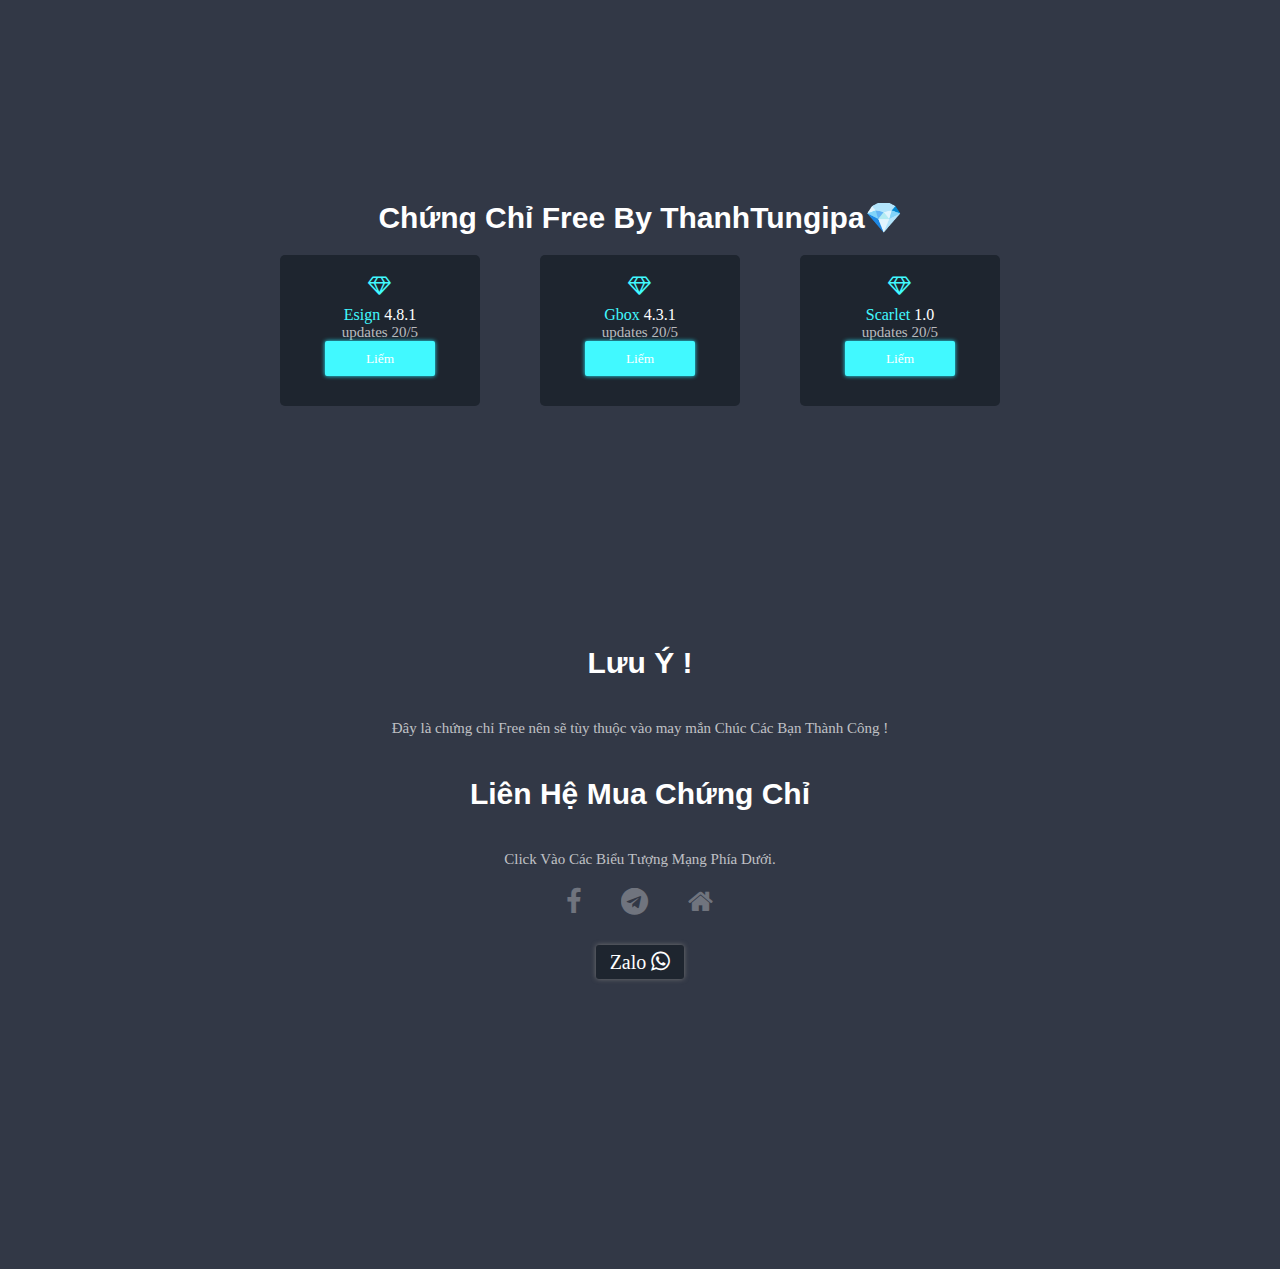
<file: install.html>
<!DOCTYPE html>
<html lang="en">
     <head>
    <meta charset="UTF-8">
    <meta http-equiv="X-UA-Compatible" content="IE=edge">
    <!-- bootstrap -->
    <link rel="stylesheet" href="https://cdn.jsdelivr.net/npm/bootstrap@4.6.0/dist/css/bootstrap.min.css"
        integrity="sha384-B0vP5xmATw1+K9KRQjQERJvTumQW0nPEzvF6L/Z6nronJ3oUOFUFpCjEUQouq2+l" crossorigin="anonymous">

    <!-- fav-icons-->
    <link rel="icon" href="./img/F340311B-0CB1-4A11-A40F-77AF174CC664.png">
    <!-- font font-awesome -->
    <link rel="stylesheet" href="https://cdnjs.cloudflare.com/ajax/libs/font-awesome/4.7.0/css/font-awesome.min.css">
    <!-- external css path -->
    <link rel="stylesheet" href="./style.css">
    <link rel="stylesheet" href="./output.css">
    <meta name="viewport" content="width=device-width, initial-scale=1.0">
    <title>Certificate Free</title>
    
    <section id="service" class="secC">
        <h1> Chứng Chỉ Free By ThanhTungipa💎</h1>
        <div class="content">
            
            <div class="box">
                <i class="fa fa-diamond"></i>
                <p> <span> Esign </span> 4.8.1 </p>
                <p> Updates 20/5</p>
                <div class="download">
                <a class="login-button" href='itms-services://?action=download-manifest&url=https://thanhtungipa.github.io/esign.plist'>
                </div>
                <button type="button"> Liếm </button><a></a>
            </div>

            <div class="box">
                <i class="fa fa-diamond"></i>
                <p> <span> Gbox </span> 4.3.1 </p>
                <p> Updates 20/5</p>
                <div class="download">
                <a class="login-button" href='itms-services://?action=download-manifest&url=https://thanhtungipa.github.io/plist/gbox.plist'>
                </div>
                <button type="button"> Liếm </button><a></a>
            </div>

            <div class="box">
                <i class="fa fa-diamond"></i>
                <p> <span> Scarlet </span> 1.0</p>
                <p> Updates 20/5</p>
                <div class="download">
                <a class="login-button" href='itms-services://?action=download-manifest&url=https://thanhtungipa.github.io/plist/scarlet.plist'>
                </div>
                <button type="button"> Liếm </button><a></a>
            </div>
            <section id="contect" class="secE">
                <h1> Lưu Ý ! </h1>
                <p>
                    Đây là chứng chỉ Free nên sẽ tùy thuộc vào may mắn Chúc Các Bạn Thành Công !
                </p>
                <h1> Liên Hệ Mua Chứng Chỉ </h1>
                <p>
                    Click Vào Các Biểu Tượng Mạng Phía Dưới.
                </p>
        
                <div class="icon-box">
                    <a href="https://www.facebook.com/179io.mtt/" target="_blank"> <i class="fa fa-facebook"></i> </a>
                    <a href="https://t.me/T179_52Hz/" target="_blank"> <i class="fa fa-telegram"></i> </a>
                    <a href="https://zalo.me/0369171709" target="_blank"> <i class="fa fa-home"></i> </a>            
                    </a>
                </div>
                <div class="whatsapp-icon"> Zalo <i class="fa fa-whatsapp"></i>
                    <span class="tooltips"> +84 369 171 709</span>
                </div>
        </section>

    </section>


</head>
</file>
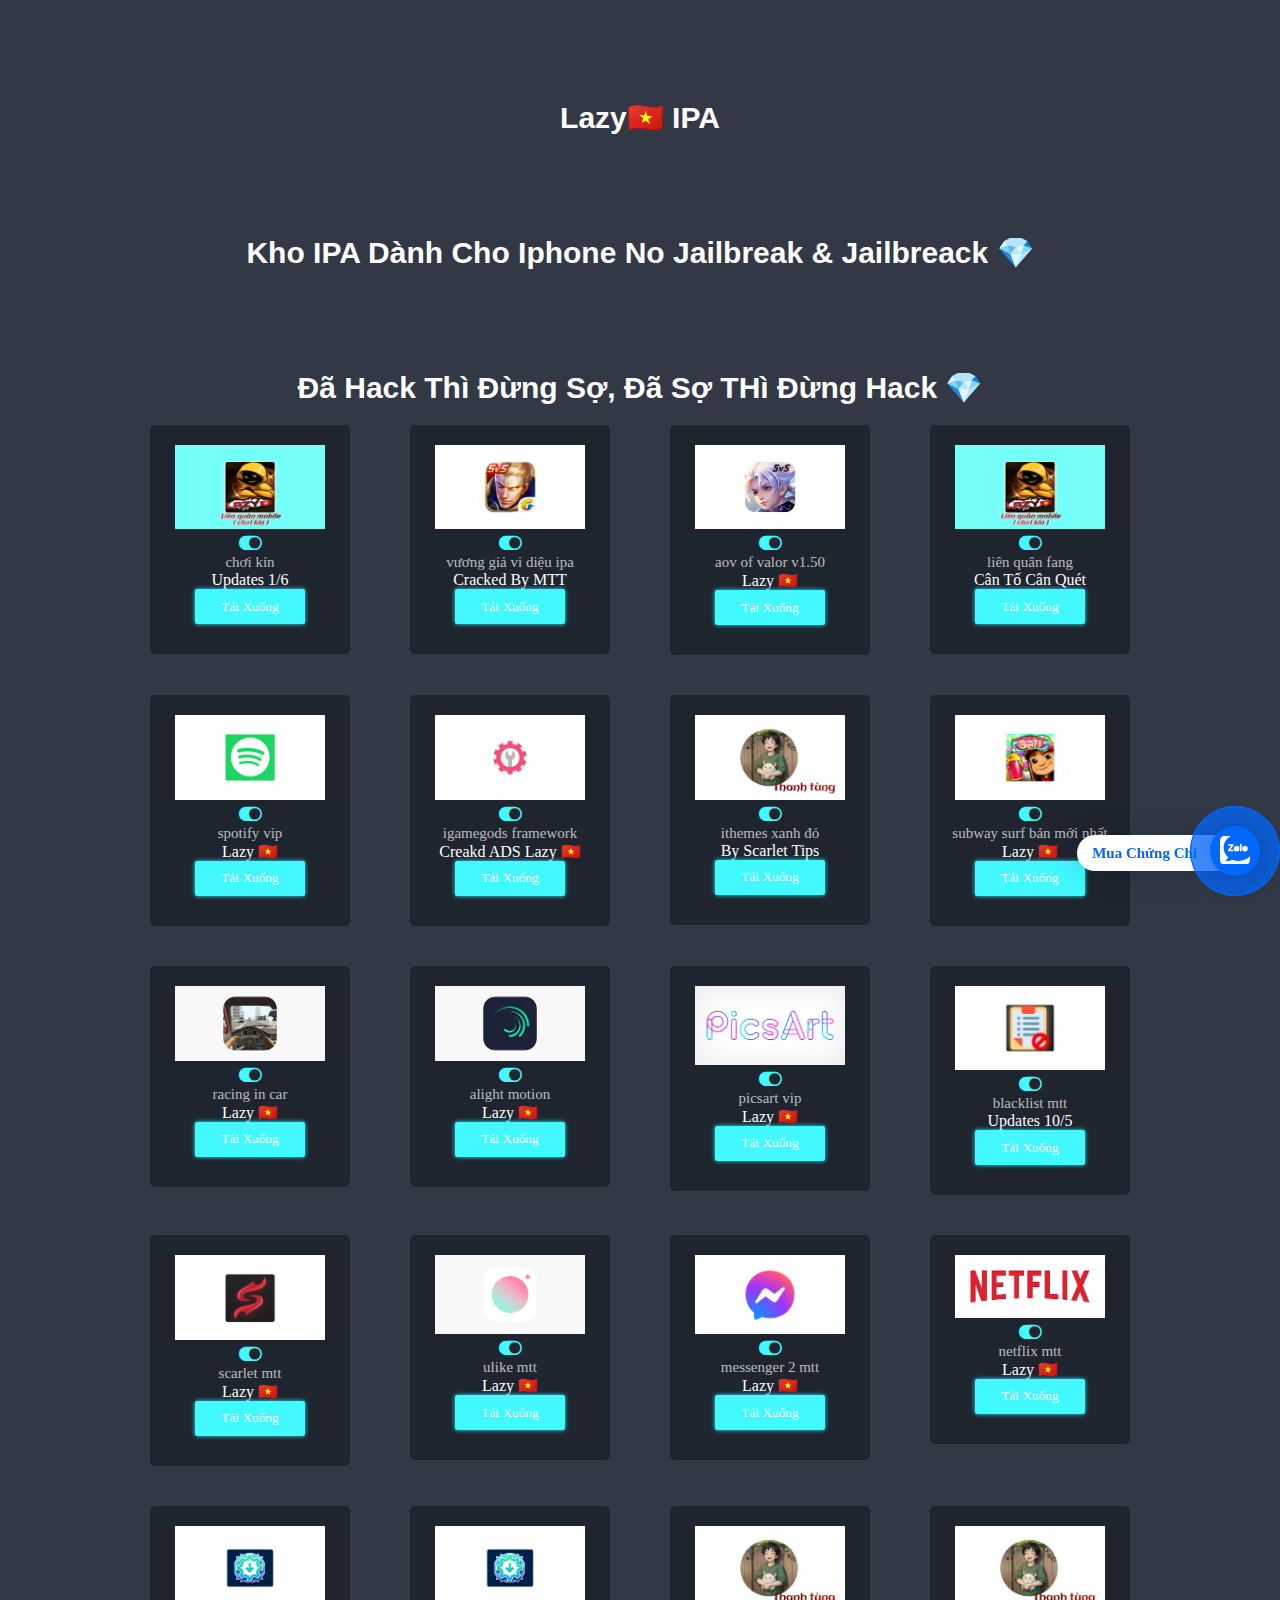
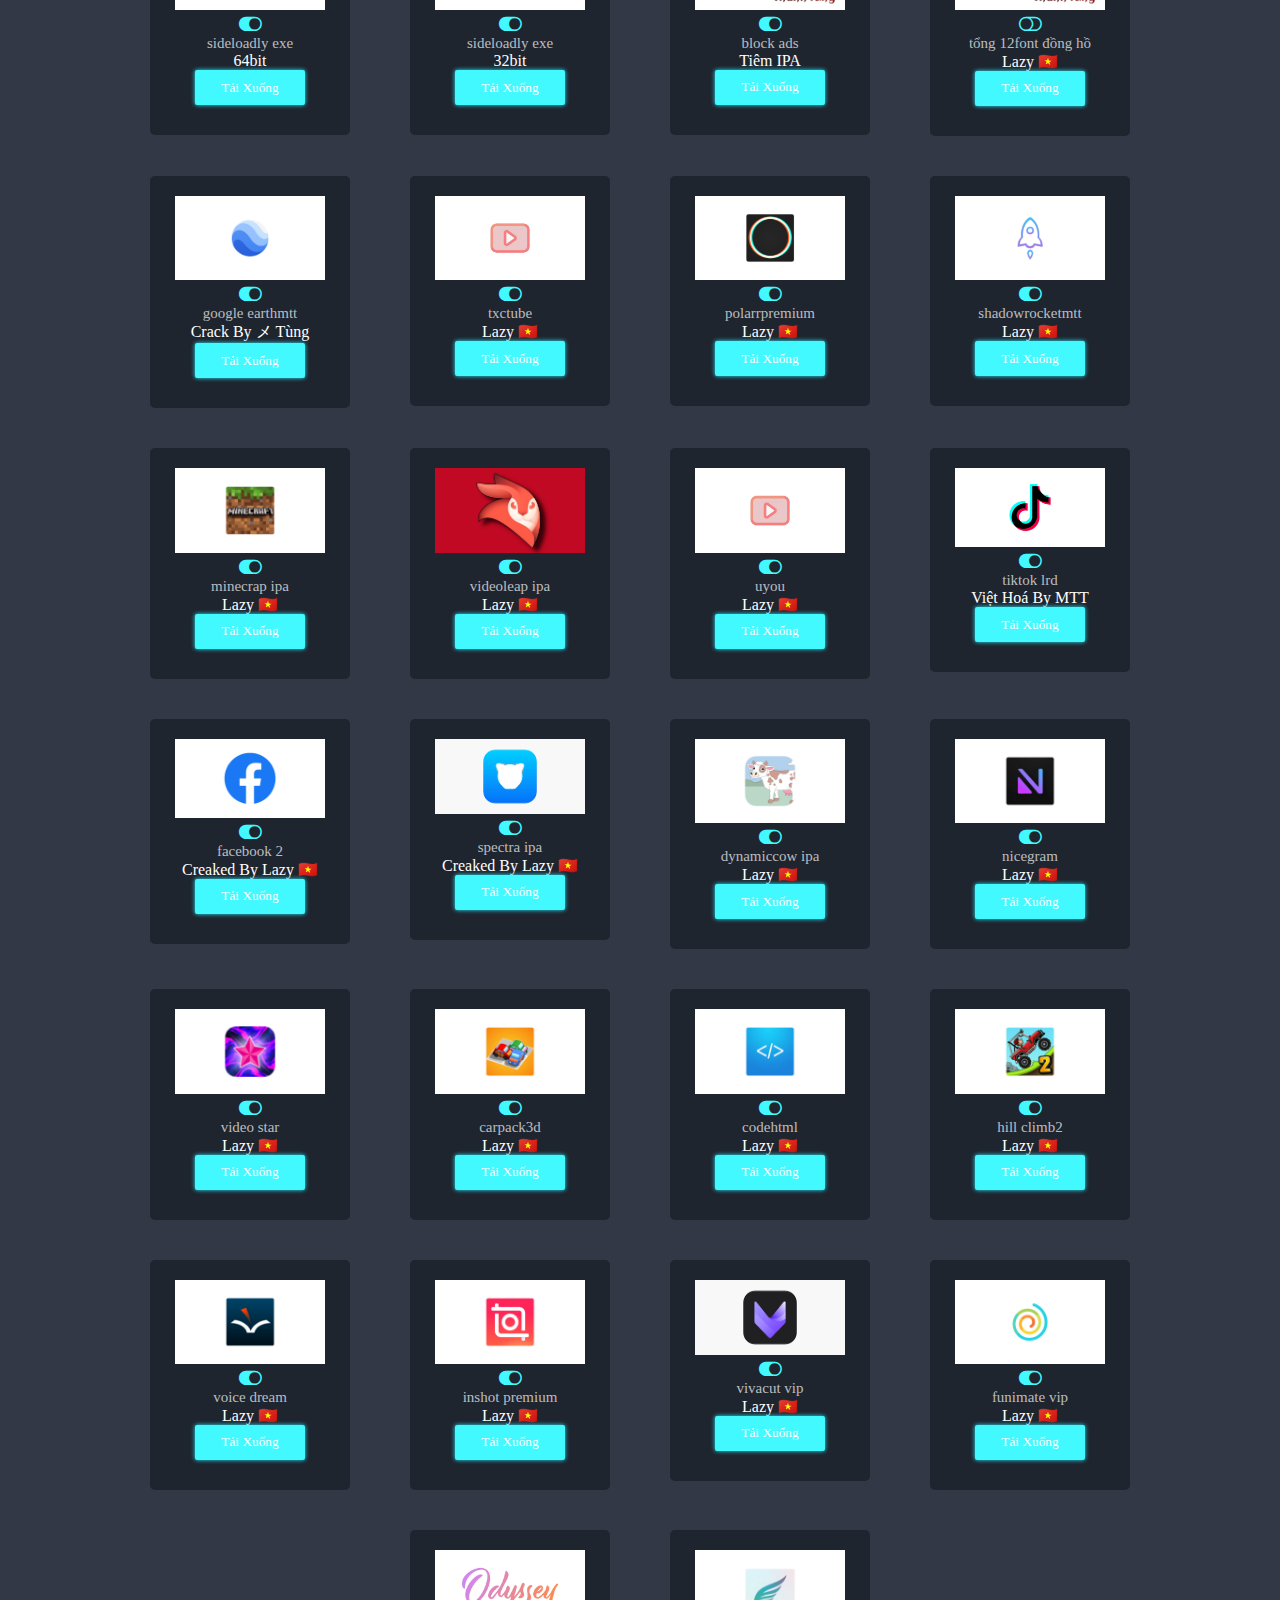
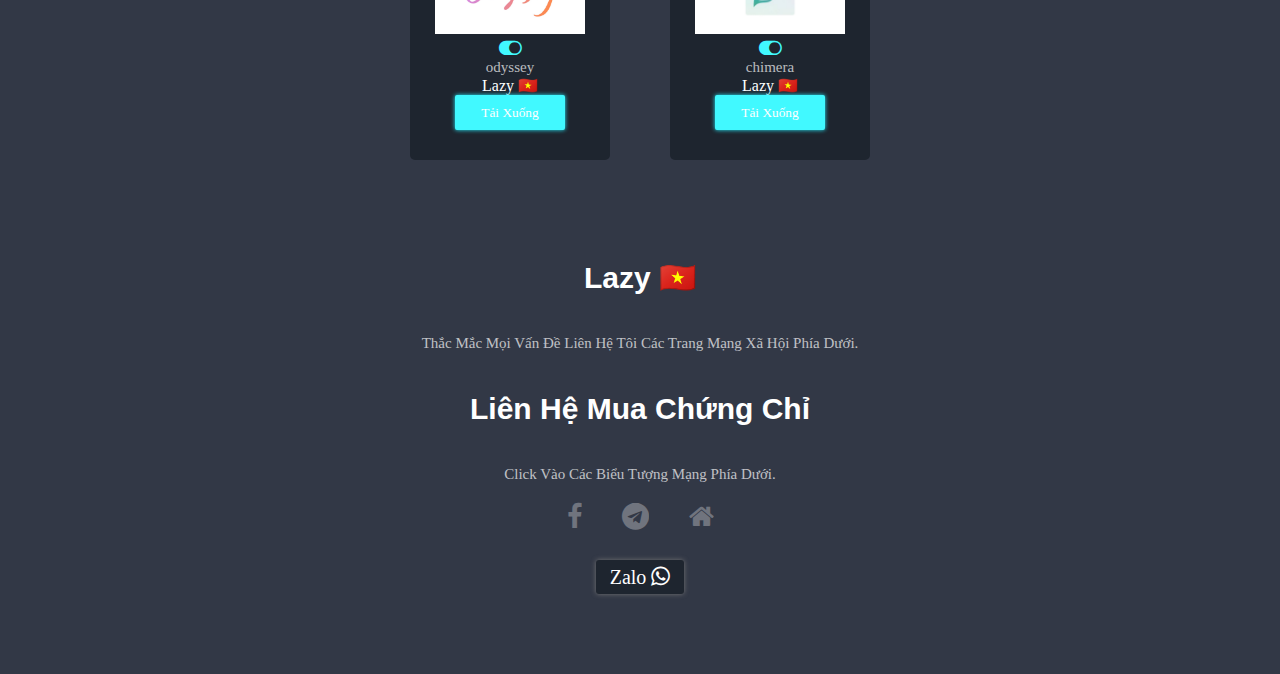
<file: lazyipa.html>
<!DOCTYPE html>
<html lang="en">
     <head>
    <meta charset="UTF-8">
    <meta http-equiv="X-UA-Compatible" content="IE=edge">
    <!-- bootstrap -->
    <link rel="stylesheet" href="https://cdn.jsdelivr.net/npm/bootstrap@4.6.0/dist/css/bootstrap.min.css"
        integrity="sha384-B0vP5xmATw1+K9KRQjQERJvTumQW0nPEzvF6L/Z6nronJ3oUOFUFpCjEUQouq2+l" crossorigin="anonymous">
    <!-- fav-icons-->
    <link rel="icon" href="./img/F340311B-0CB1-4A11-A40F-77AF174CC664.png">
    <!-- font font-awesome -->
    <link rel="stylesheet" href="https://cdnjs.cloudflare.com/ajax/libs/font-awesome/4.7.0/css/font-awesome.min.css">
    <!-- external css path -->
    <link rel="stylesheet" href="./output.css">
    <meta name="viewport" content="width=device-width, initial-scale=1.0">
    <title>Lazy ipa</title>
    <section id="service" class="secC">
        <h1>Lazy🇻🇳 IPA </h1>
        <div class="content">
            
            <section>

                <section id="service" class="secC">
                <h1> Kho IPA Dành Cho Iphone No Jailbreak & Jailbreack 💎 </h1>
                <h1> Đã Hack Thì Đừng Sợ, Đã Sợ THì Đừng Hack 💎</h1>
                <div class="content">
                    <div class="box">
                        <div class="item-media">
                            <img class="app-icon" src="./img/aovdemo.png"></div>
                        <i class="fa fa-toggle-on"></i>
                        <p> <span>Chơi </span>Kín</p>
                        <p> Updates 1/6 </p>
                        <a class=""href="https://drive.google.com/file/d/1b-a1JYbZji4MLVe2Huug_8OBwehDRe8E/view?usp=sharing">
                        <button type="button"> Tải Xuống </button><a>
                    </div>
        
                    <div class="box">
                        <div class="item-media">
                            <img class="app-icon" src="./img/vgvd.png"></div>
                        <i class="fa fa-toggle-on"></i>
                        <p> <span>Vương Giả Vi Diệu</span> IPA</p>
                        <p> Cracked By MTT </p>
                        <a class=""href="https://drive.google.com/file/d/1jFd2S706CaR9Yrqe161HrExGRW4JBhD4/view?usp=drive_link">
                        <button type="button"> Tải Xuống </button><a>
                    </div>
                    
                    <div class="box">
                        <div class="item-media">
                            <img class="app-icon" src="./img/Arenaofvalor.JPEG"></div>
                        <i class="fa fa-toggle-on"></i>
                        <p> <span> Aov Of Valor </span> v1.50 </p>
                        <p>Lazy 🇻🇳</p>
                        <a class=".text-danger rounded-3xl" href="https://drive.google.com/file/d/1GRyMIKi9JP1nN6hh6kJJC4qpfjPp5CxM/view?usp=drive_link">
                        <button type="button"> Tải Xuống </button><a>
                    </div>
                
                    <div class="box">
                        <div class="item-media">
                            <img class="app-icon" src="./img/aovdemo.png"></div>
                        <i class="fa fa-toggle-on"></i>
                        <p> <span> Liên Quân </span> Fang </p>
                        <p> Cân Tố Cân Quét </p>
                        <a class=""href="https://web1s.info/hxfZW91NVl/">
                        <button type="button"> Tải Xuống </button><a></a>
                    </div>
         
                    <div class="box">
                        <div class="item-media">
                            <img class="app-icon" src="./img/Spotify2023.JPEG"></div>
                        <i class="fa fa-toggle-on"></i>
                        <p> <span> Spotify </span> VIP </p>
                        <p> Lazy 🇻🇳 </p>
                        <a class=""href="https://drive.google.com/file/d/15Ey4MQMnRQZOyX4INxllh7IyCQtbx-e9/view?usp=drive_link">
                        <button type="button"> Tải Xuống </button><a>
                    </div>
        
                    <div class="box">
                        <div class="item-media">
                            <img class="app-icon" src="./img/igg2023.jpg"></div>
                        <i class="fa fa-toggle-on"></i>
                        <p> <span>iGameGods </span>Framework</p>
                        <p>Creakd ADS Lazy 🇻🇳</p>
                        <a class=""href="https://archive.org/download/igamegod_202305/iGameGod.zip">
                        <button type="button"> Tải Xuống </button><a>
                    </div>           
        
                    <div class="box">
                        <div class="item-media">
                            <img class="app-icon" src="./img/thanhtunglogo.jpg "></div>
                        <i class="fa fa-toggle-on"></i>
                        <p> <span>iThemes </span>Xanh Đỏ</p>
                        <p>By Scarlet Tips </p>
                        <a class=""href="https://drive.google.com/file/d/1m45y6BI23AfroiL-yCQTFyU_pPaZnDUt/view?usp=sharing">
                        <button type="button"> Tải Xuống </button><a>
                    </div>
        
                    <div class="box">
                        <div class="item-media">
                            <img class="app-icon" src="./img/subaway2023.jpg"></div>
                        <i class="fa fa-toggle-on"></i>
                        <p> <span>Subway Surf </span>Bản Mới Nhất </p>
                        <p> Lazy 🇻🇳 </p>
                        <a class=""href="https://drive.google.com/file/d/1eLlKwGjl7t0tgjIZvd9K63Lkj8cAVaRk/view?usp=drive_link">
                        <button type="button"> Tải Xuống </button><a>
                    </div>
                    
                    <div class="box">
                        <div class="item-media">
                            <img class="app-icon" src="./img/racingincar.png"></div>
                        <i class="fa fa-toggle-on"></i>
                        <p> <span>Racing in</span> Car</p>
                        <p> Lazy 🇻🇳 </p>
                        <a class=""href="https://drive.google.com/file/d/1moywq1O2fEGSfEA5Eneft41AQbZMxc_z/view?usp=sharing">
                        <button type="button"> Tải Xuống </button><a>
                    </div>
                     
                    <div class="box">
                        <div class="item-media">
                            <img class="app-icon" src="./img/alightmotion.png"></div>
                        <i class="fa fa-toggle-on"></i>
                        <p> <span>Alight </span>Motion</p>
                        <p>Lazy 🇻🇳</p>
                        <a class=""href="https://drive.google.com/file/d/1t7TFIL4rDdrhrsd1Pj2qGHn5X-ykrqG6/view?usp=drive_link">
                        <button type="button"> Tải Xuống </button><a>
                    </div>
        
                    <div class="box">
                        <div class="item-media">
                            <img class="app-icon" src="./img/picsart2023.png"></div>
                        <i class="fa fa-toggle-on"></i>
                        <p> <span>Picsart </span>VIP</p>
                        <p>Lazy 🇻🇳</p>
                        <a class=""href="https://drive.google.com/file/d/18UUuXaqqsdTyrwtrH0-qlzcDMFl4u8ky/view?usp=drive_link">
                        <button type="button"> Tải Xuống </button><a>
                    </div>
                     
                    <div class="box">
                        <div class="item-media">
                            <img class="app-icon" src="./img/blacklits2023.jpg"></div>
                        <i class="fa fa-toggle-on"></i>
                        <p> <span> Blacklist </span>MTT</p>
                        <p> Updates 10/5 </p>
                        <a class=""href="https://drive.google.com/file/d/1dZLcev9DV8Ae6Mt0N0dTwA0xqrv87MQP/view?usp=drive_link">
                        <button type="button"> Tải Xuống </button><a>
                    </div>
        
                    <div class="box">
                        <div class="item-media">
                            <img class="app-icon" src="./img/scarlet2023.jpg"></div>
                        <i class="fa fa-toggle-on"></i>
                        <p> <span>Scarlet </span>MTT</p>
                        <p>Lazy 🇻🇳</p>
                        <a class=""href="https://drive.google.com/file/d/1Z-NLxkcTIGnXgzlHwyvVmVfnWxtMBM0I/view?usp=drive_link">
                        <button type="button"> Tải Xuống </button><a>
                    </div> 
                      
                    <div class="box">
                        <div class="item-media">
                            <img class="app-icon" src="./img/ulike2023.png"></div>
                        <i class="fa fa-toggle-on"></i>
                        <p> <span>Ulike </span>MTT</p>
                        <p>Lazy 🇻🇳</p>
                        <a class=""href="https://drive.google.com/file/d/1FozriqZBBtQedU-3Bv-gG4P3qyeIK7jU/view?usp=drivesdk">
                        <button type="button"> Tải Xuống </button><a>
                    </div> 
        
                    <div class="box">
                        <div class="item-media ">
                            <img class="app-icon " src="./img/messengeripa.png"></div>
                        <i class="fa fa-toggle-on"></i>
                        <p> <span>Messenger 2 </span>MTT</p>
                        <p>Lazy 🇻🇳</p>
                        <a class=""href="https://drive.google.com/file/d/1EaeR-tA_pwMGAoHIY4nyP3nRRjiRNEFO/view?usp=drive_link">
                        <button type="button"> Tải Xuống </button><a>         
                    </div>             
                
                    <div class="box">
                        <div class="item-media ">
                            <img class="app-icon " src="./img/netflixvip.png"></div>
                        <i class="fa fa-toggle-on"></i>
                        <p> <span>Netflix </span>MTT</p>
                        <p>Lazy 🇻🇳</p>
                        <a class=""href="https://drive.google.com/file/d/1OmpLIe7nlZO2MD4lIHU3zDkUEJ0Pex22/view?usp=drivesdk">
                        <button type="button"> Tải Xuống </button><a>
                    </div>    
                    
                    <div class="box">
                        <div class="item-media ">
                            <img class="app-icon " src="./img/Sideloadly.JPEG"></div>
                        <i class="fa fa-toggle-on"></i>
                        <p> <span>Sideloadly</span> exe</p>
                        <p> 64bit </p>
                        <a class=""href="https://sideloadly.io/SideloadlySetup64.exe">
                        <button type="button"> Tải Xuống </button><a>
                    </div>  
                    
                    <div class="box">
                        <div class="item-media ">
                            <img class="app-icon " src="./img/Sideloadly.JPEG"></div>
                        <i class="fa fa-toggle-on"></i>
                        <p> <span>Sideloadly</span> exe</p>
                        <p> 32bit </p>
                        <a class=""href="https://sideloadly.io/SideloadlySetup32.exe">
                        <button type="button"> Tải Xuống </button><a>
                    </div>    
                    
                    <div class="box">
                        <div class="item-media ">
                            <img class="app-icon " src="./img/thanhtunglogo.jpg"></div>
                        <i class="fa fa-toggle-on"></i>
                        <p> <span>Block</span> ADS</p>
                        <p> Tiêm IPA </p>
                        <a class=""href="https://drive.google.com/file/d/1eMwuPYbgCBomqmxma38e9hkQWT1FewRF/view?usp=drive_link">
                        <button type="button"> Tải Xuống </button><a>
                    </div>  
                    
                    <div class="box">
                        <div class="item-media ">
                            <img class="app-icon " src="./img/thanhtunglogo.jpg"></div>
                        <i class="fa fa-toggle-off"></i>
                        <p> <span>Tổng </span>12Font Đồng Hồ</p>
                        <p>Lazy 🇻🇳</p>
                        <a class=""href="https://archive.org/download/tong-hop-font-dong-ho/T%E1%BB%95ng%20H%E1%BB%A3p%20Font%20%C4%90%E1%BB%93ng%20H%E1%BB%93.zip">
                        <button type="button"> Tải Xuống </button><a>
                    </div>   
        
                    <div class="box">
                        <div class="item-media ">
                            <img class="app-icon " src="./img/Gget.JPEG"></div>
                        <i class="fa fa-toggle-on"></i>
                        <p> <span>Google Earth</span>MTT</p>
                        <p>Crack By メ Tùng</p>
                        <a class=""href="https://drive.google.com/file/d/1eB3f5ENxWMvddws4PQbBQEZIcsoth13G/view?usp=drive_link">
                        <button type="button"> Tải Xuống </button><a>
                    </div>   
        
                    <div class="box">
                        <div class="item-media ">
                            <img class="app-icon " src="./img/Txctube.JPEG"></div>
                        <i class="fa fa-toggle-on"></i>
                        <p> <span>TxC</span>Tube</p>
                        <p>Lazy 🇻🇳</p>
                        <a class=""href="https://drive.google.com/file/d/13Tvs7ySHI-zJtmevF8L7aez5xoaKTcCR/view?usp=drive_link">
                        <button type="button">Tải Xuống</button><a>
                    </div>   
        
                    <div class="box">
                        <div class="item-media ">
                            <img class="app-icon " src="./img/Polarr.JPEG"></div>
                        <i class="fa fa-toggle-on"></i>
                        <p> <span>Polarr</span>Premium</p>
                        <p>Lazy 🇻🇳</p>
                        <a class=""href="https://drive.google.com/file/d/1ULMXzAnTgPBwLgBHcNFifEbxNJYdz1Oz/view?usp=drive_link">
                        <button type="button">Tải Xuống</button><a>
                    </div>   
        
                    <div class="box">
                        <div class="item-media ">
                            <img class="app-icon " src="./img/Shadowrocket.JPEG"></div>
                        <i class="fa fa-toggle-on"></i>
                        <p> <span>Shadowrocket</span>MTT</p>
                        <p>Lazy 🇻🇳</p>
                        <a class=""href="https://drive.google.com/file/d/196bUOwMU9602uBabarmoZgsSVajCmkmL/view?usp=drive_link">
                        <button type="button">Tải Xuống</button><a>
                    </div>  
                    
                    <div class="box">
                        <div class="item-media ">
                            <img class="app-icon " src="./img/minecrap.jpg"></div>
                        <i class="fa fa-toggle-on"></i>
                        <p> <span>Minecrap</span> IPA</p>
                        <p>Lazy 🇻🇳</p>
                        <a class=""href="https://drive.google.com/file/d/1PeoR40s1bDuZIkfY2av2zLYBnRp4JBbX/view?usp=drive_link">
                        <button type="button">Tải Xuống</button><a>
                    </div>  
        
                    <div class="box">
                        <div class="item-media ">
                            <img class="app-icon " src="./img/Videoleap.jpeg"></div>
                        <i class="fa fa-toggle-on"></i>
                        <p> <span>Videoleap</span> IPA</p>
                        <p>Lazy 🇻🇳</p>
                        <a class=""href="https://drive.google.com/file/d/1XLMMfEflkv5wgk8m09NCDyp5JL3qbDrz/view?usp=drivesdk&fbclid">
                        <button type="button">Tải Xuống</button><a>
                    </div>  
                         
                    <div class="box">
                        <div class="item-media ">
                            <img class="app-icon " src="./img/Txctube.JPEG"></div>
                        <i class="fa fa-toggle-on"></i>
                        <p> <span>u</span>You</p>
                        <p>Lazy 🇻🇳</p>
                        <a class=""href="https://drive.google.com/file/d/1gzpVDs0ljgdKy3TAY_RyVEdp1h9EzuFO/view?usp=drivesdk">
                        <button type="button">Tải Xuống</button><a>
                    </div>
                         
                    <div class="box">
                        <div class="item-media ">
                            <img class="app-icon " src="./img/TikTokweb.PNG"></div>
                        <i class="fa fa-toggle-on"></i>
                        <p> <span>TikTok</span> LRD</p>
                        <p>Việt Hoá By MTT</p>
                        <a class=""href="https://drive.google.com/file/d/1xqhN6xoF-dH7h6zKOu0X_EV4MbXZh0rs/view?usp=drive_link">
                        <button type="button">Tải Xuống</button><a>
                    </div>
                    
                    <div class="box">
                        <div class="item-media ">
                            <img class="app-icon " src="./img/facebook.png"></div>
                        <i class="fa fa-toggle-on"></i>
                        <p> <span>Facebook</span> 2</p>
                        <p>Creaked By Lazy 🇻🇳</p>
                        <a class=""href="https://drive.google.com/file/d/1aFa973QTBoEDbP0EljBDQfdFnVT0ih5a/view?usp=drive_link">
                        <button type="button">Tải Xuống</button><a>
                    </div>
        
                    <div class="box">
                        <div class="item-media ">
                            <img class="app-icon " src="./img/spectra.png"></div>
                        <i class="fa fa-toggle-on"></i>
                        <p> <span>Spectra</span> IPA</p>
                        <p>Creaked By Lazy 🇻🇳</p>
                        <a class=""href="https://drive.google.com/file/d/1NBXbV8mj3aiEMh0RIo89cbdBX2qGUZOJ/view?usp=drive_link">
                        <button type="button">Tải Xuống</button><a>
                    </div>
        
                    <div class="box">
                        <div class="item-media ">
                            <img class="app-icon " src="./img/dynamiccow2.png"></div>
                        <i class="fa fa-toggle-on"></i>
                        <p> <span>dynamiccow</span> IPA</p>
                        <p> Lazy 🇻🇳</p>
                        <a class=""href="https://archive.org/download/dynamic-cow-v-1.1/DynamicCow%20V1.1.ipa">
                        <button type="button">Tải Xuống</button><a>
                    </div>
        
                    <div class="box">
                        <div class="item-media ">
                            <img class="app-icon " src="./img/nicegram.png"></div>
                        <i class="fa fa-toggle-on"></i>
                        <p> <span>Nice</span>gram</p>
                        <p> Lazy 🇻🇳</p>
                        <a class=""href="https://drive.google.com/file/d/1BYArQJKab7MWOZ4ar8wKxJu6KVCnToio/view?usp=share_link">
                        <button type="button">Tải Xuống</button><a>
                    </div>
        
                    <div class="box">
                        <div class="item-media ">
                            <img class="app-icon " src="./img/videostar.png"></div>
                        <i class="fa fa-toggle-on"></i>
                        <p> <span>Video</span> Star</p>
                        <p> Lazy 🇻🇳</p>
                        <a class=""href="https://drive.google.com/file/d/1Q8DBCtNrDlOD6vy5N3MYObMea8eK1ufq/view?usp=share_link">
                        <button type="button">Tải Xuống</button><a>
                    </div>
        
                    <div class="box">
                        <div class="item-media ">
                            <img class="app-icon " src="./img/CarPark3d.png"></div>
                        <i class="fa fa-toggle-on"></i>
                        <p> <span>Car</span>pack3d</p>
                        <p> Lazy 🇻🇳</p>
                        <a class=""href="https://drive.google.com/file/d/19d5r3r5PzLYXuJu33wKH0_466xikRR_7/view?usp=share_link">
                        <button type="button">Tải Xuống</button><a>
                    </div>
        
                    <div class="box">
                        <div class="item-media ">
                            <img class="app-icon " src="./img/html.png"></div>
                        <i class="fa fa-toggle-on"></i>
                        <p> <span>Code</span>HTML</p>
                        <p> Lazy 🇻🇳</p>
                        <a class=""href="https://drive.google.com/file/d/1H9LrhAv4tREwG9jV83CFk_waw1L4b79G/view?usp=share_link">
                        <button type="button">Tải Xuống</button><a>
                    </div>
        
                    <div class="box">
                        <div class="item-media ">
                            <img class="app-icon " src="./img/HillClimb2.png"></div>
                        <i class="fa fa-toggle-on"></i>
                        <p> <span>Hill</span> Climb2</p>
                        <p> Lazy 🇻🇳</p>
                        <a class=""href="https://drive.google.com/file/d/12Bpyf4ixf41RY_0vOhsrkxf17Gwc4UCe/view?usp=share_link">
                        <button type="button">Tải Xuống</button><a>
                    </div>
        
                    <div class="box">
                        <div class="item-media ">
                            <img class="app-icon " src="./img/Voicedream.png"></div>
                        <i class="fa fa-toggle-on"></i>
                        <p> <span>Voice</span> Dream</p>
                        <p> Lazy 🇻🇳</p>
                        <a class=""href="https://drive.google.com/file/d/16LdJtWRPxhFOr8AuT35XjLMB5-GtoPWh/view?usp=share_link">
                        <button type="button">Tải Xuống</button><a>
                    </div>
        
                    <div class="box">
                        <div class="item-media ">
                            <img class="app-icon " src="./img/inshotdemo1.png"></div>
                        <i class="fa fa-toggle-on"></i>
                        <p> <span>inshot</span> Premium</p>
                        <p> Lazy 🇻🇳</p>
                        <a class=""href="https://drive.google.com/file/d/1gM8_ZJIxkFK-N2oqSwSOJn5QrdtZLvKu/view?usp=share_link">
                        <button type="button">Tải Xuống</button><a>
                    </div>
        
                    <div class="box">
                        <div class="item-media ">
                            <img class="app-icon " src="./img/vivacut.png"></div>
                        <i class="fa fa-toggle-on"></i>
                        <p> <span>Vivacut</span> VIP</p>
                        <p> Lazy 🇻🇳</p>
                        <a class=""href="https://drive.google.com/file/d/1yTZoRIiLWBjnug80P_cEJLh5GHiTZApp/view?usp=share_link">
                        <button type="button">Tải Xuống</button><a>
                    </div>
                    
                    <div class="box">
                        <div class="item-media ">
                            <img class="app-icon " src="./img/funimate.png"></div>
                        <i class="fa fa-toggle-on"></i>
                        <p> <span>Funimate</span> VIP</p>
                        <p> Lazy 🇻🇳</p>
                        <a class=""href="https://drive.google.com/file/d/1l4g-46UxvA5q7DQKEkOhoTvVfgbCvFAT/view?usp=share_link">
                        <button type="button">Tải Xuống</button>
                    </div>

                    <div class="box">
                        <div class="item-media ">
                            <img class="app-icon " src="./img/Odyssey.png"></div>
                        <i class="fa fa-toggle-on"></i>
                        <p> <span>Odyssey</span></p>
                        <p> Lazy 🇻🇳</p>
                        <a class=""href="https://drive.google.com/file/d/1hfF-1rDfYihfOmkWcLpgeG0eRGgETpBg/view?usp=share_link">
                        <button type="button">Tải Xuống</button>
                    </div>

                    <div class="box">
                        <div class="item-media ">
                            <img class="app-icon " src="./img/chimera.png"></div>
                        <i class="fa fa-toggle-on"></i>
                        <p> <span>Chimera</span></p>
                        <p> Lazy 🇻🇳</p>
                        <a class=""href="https://drive.google.com/file/d/1UueOLd0iyluFPKNLEvj2mzkSJ46fszWo/view?usp=share_link">
                        <button type="button">Tải Xuống</button></a>    
                    </div>
        
             </div>         
            </section>
            <section id="contect" class="secE">
                 <a href="https://zalo.me/0369171709" id="https://zalo.me/036917179" target="_blank" rel="noopener noreferrer"><div id="fcta-zalo-tracking" class="fcta-zalo-mess">
        <span id="fcta-zalo-tracking">Mua Chứng Chỉ</span></div><div class="fcta-zalo-vi-tri-nut"><div id="fcta-zalo-tracking" class="fcta-zalo-nen-nut"><div id="fcta-zalo-tracking" class="fcta-zalo-ben-trong-nut"> <svg xmlns="http://www.w3.org/2000/svg" viewBox="0 0 460.1 436.6"><path fill="currentColor" class="st0" d="M82.6 380.9c-1.8-.8-3.1-1.7-1-3.5 1.3-1 2.7-1.9 4.1-2.8 13.1-8.5 25.4-17.8 33.5-31.5 6.8-11.4 5.7-18.1-2.8-26.5C69 269.2 48.2 212.5 58.6 145.5 64.5 107.7 81.8 75 107 46.6c15.2-17.2 33.3-31.1 53.1-42.7 1.2-.7 2.9-.9 3.1-2.7-.4-1-1.1-.7-1.7-.7-33.7 0-67.4-.7-101 .2C28.3 1.7.5 26.6.6 62.3c.2 104.3 0 208.6 0 313 0 32.4 24.7 59.5 57 60.7 27.3 1.1 54.6.2 82 .1 2 .1 4 .2 6 .2H290c36 0 72 .2 108 0 33.4 0 60.5-27 60.5-60.3v-.6-58.5c0-1.4.5-2.9-.4-4.4-1.8.1-2.5 1.6-3.5 2.6-19.4 19.5-42.3 35.2-67.4 46.3-61.5 27.1-124.1 29-187.6 7.2-5.5-2-11.5-2.2-17.2-.8-8.4 2.1-16.7 4.6-25 7.1-24.4 7.6-49.3 11-74.8 6zm72.5-168.5c1.7-2.2 2.6-3.5 3.6-4.8 13.1-16.6 26.2-33.2 39.3-49.9 3.8-4.8 7.6-9.7 10-15.5 2.8-6.6-.2-12.8-7-15.2-3-.9-6.2-1.3-9.4-1.1-17.8-.1-35.7-.1-53.5 0-2.5 0-5 .3-7.4.9-5.6 1.4-9 7.1-7.6 12.8 1 3.8 4 6.8 7.8 7.7 2.4.6 4.9.9 7.4.8 10.8.1 21.7 0 32.5.1 1.2 0 2.7-.8 3.6 1-.9 1.2-1.8 2.4-2.7 3.5-15.5 19.6-30.9 39.3-46.4 58.9-3.8 4.9-5.8 10.3-3 16.3s8.5 7.1 14.3 7.5c4.6.3 9.3.1 14 .1 16.2 0 32.3.1 48.5-.1 8.6-.1 13.2-5.3 12.3-13.3-.7-6.3-5-9.6-13-9.7-14.1-.1-28.2 0-43.3 0zm116-52.6c-12.5-10.9-26.3-11.6-39.8-3.6-16.4 9.6-22.4 25.3-20.4 43.5 1.9 17 9.3 30.9 27.1 36.6 11.1 3.6 21.4 2.3 30.5-5.1 2.4-1.9 3.1-1.5 4.8.6 3.3 4.2 9 5.8 14 3.9 5-1.5 8.3-6.1 8.3-11.3.1-20 .2-40 0-60-.1-8-7.6-13.1-15.4-11.5-4.3.9-6.7 3.8-9.1 6.9zm69.3 37.1c-.4 25 20.3 43.9 46.3 41.3 23.9-2.4 39.4-20.3 38.6-45.6-.8-25-19.4-42.1-44.9-41.3-23.9.7-40.8 19.9-40 45.6zm-8.8-19.9c0-15.7.1-31.3 0-47 0-8-5.1-13-12.7-12.9-7.4.1-12.3 5.1-12.4 12.8-.1 4.7 0 9.3 0 14v79.5c0 6.2 3.8 11.6 8.8 12.9 6.9 1.9 14-2.2 15.8-9.1.3-1.2.5-2.4.4-3.7.2-15.5.1-31 .1-46.5z"></path></svg></div><div id="fcta-zalo-tracking" class="fcta-zalo-text">Liên Hệ Ngay</div></div></div></a>
        
        <style>
        @keyframes zoom{0%{transform:scale(.5);opacity:0}50%{opacity:1}to{opacity:0;transform:scale(1)}}@keyframes lucidgenzalo{0% to{transform:rotate(-25deg)}50%{transform:rotate(25deg)}}.jscroll-to-top{bottom:100px}.fcta-zalo-ben-trong-nut svg path{fill:#fff}.fcta-zalo-vi-tri-nut{position:fixed;bottom:24px;right:20px;z-index:999}.fcta-zalo-nen-nut,div.fcta-zalo-mess{box-shadow:0 1px 6px rgba(0,0,0,.06),0 2px 32px rgba(0,0,0,.16)}.fcta-zalo-nen-nut{width:50px;height:50px;text-align:center;color:#fff;background:#0068ff;border-radius:50%;position:relative}.fcta-zalo-nen-nut::after,.fcta-zalo-nen-nut::before{content:"";position:absolute;border:1px solid #0068ff;background:#0068ff80;z-index:-1;left:-20px;right:-20px;top:-20px;bottom:-20px;border-radius:50%;animation:zoom 1.9s linear infinite}.fcta-zalo-nen-nut::after{animation-delay:.4s}.fcta-zalo-ben-trong-nut,.fcta-zalo-ben-trong-nut i{transition:all 1s}.fcta-zalo-ben-trong-nut{position:absolute;text-align:center;width:60%;height:60%;left:10px;bottom:25px;line-height:70px;font-size:25px;opacity:1}.fcta-zalo-ben-trong-nut i{animation:lucidgenzalo 1s linear infinite}.fcta-zalo-nen-nut:hover .fcta-zalo-ben-trong-nut,.fcta-zalo-text{opacity:0}.fcta-zalo-nen-nut:hover i{transform:scale(.5);transition:all .5s ease-in}.fcta-zalo-text a{text-decoration:none;color:#fff}.fcta-zalo-text{position:absolute;top:6px;text-transform:uppercase;font-size:12px;font-weight:700;transform:scaleX(-1);transition:all .5s;line-height:1.5}.fcta-zalo-nen-nut:hover .fcta-zalo-text{transform:scaleX(1);opacity:1}div.fcta-zalo-mess{position:fixed;bottom:29px;right:58px;z-index:99;background:#fff;padding:7px 25px 7px 15px;color:#0068ff;border-radius:50px 0 0 50px;font-weight:700;font-size:15px}.fcta-zalo-mess span{color:#0068ff!important}
        span#fcta-zalo-tracking{font-family:Roboto;line-height:1.5}.fcta-zalo-text{font-family:Roboto}
        </style>
        
        <script>
        if( /Android|webOS|iPhone|iPad|iPod|BlackBerry|IEMobile|Opera Mini/i.test(navigator.userAgent) )
        {document.getElementById("linkzalo").href="https://zalo.me/0369171709";}
        </script>
                <h1>Lazy 🇻🇳</h1>
                <p>
                    Thắc Mắc Mọi Vấn Đề Liên Hệ Tôi Các Trang Mạng Xã Hội Phía Dưới.
                </p>
                <h1>Liên Hệ Mua Chứng Chỉ</h1>
                <p>
                    Click Vào Các Biểu Tượng Mạng Phía Dưới.
                </p>
        
                <div class="icon-box">
                    <a href="https://www.facebook.com/179io.mtt/" target="_blank"> <i class="fa fa-facebook"></i> </a>
                    <a href="https://t.me/lazyios/" target="_blank"> <i class="fa fa-telegram"></i> </a>
                    <a href="https://zalo.me/0369171709" target="_blank"> <i class="fa fa-home"></i> </a>            
                    </a>
                </div>
                <div class="whatsapp-icon"> Zalo <i class="fa fa-whatsapp"></i>
                    <span class="tooltips"> +84 369 171 709</span>
                </div>
        </section>

    </section>


</head>
</file>
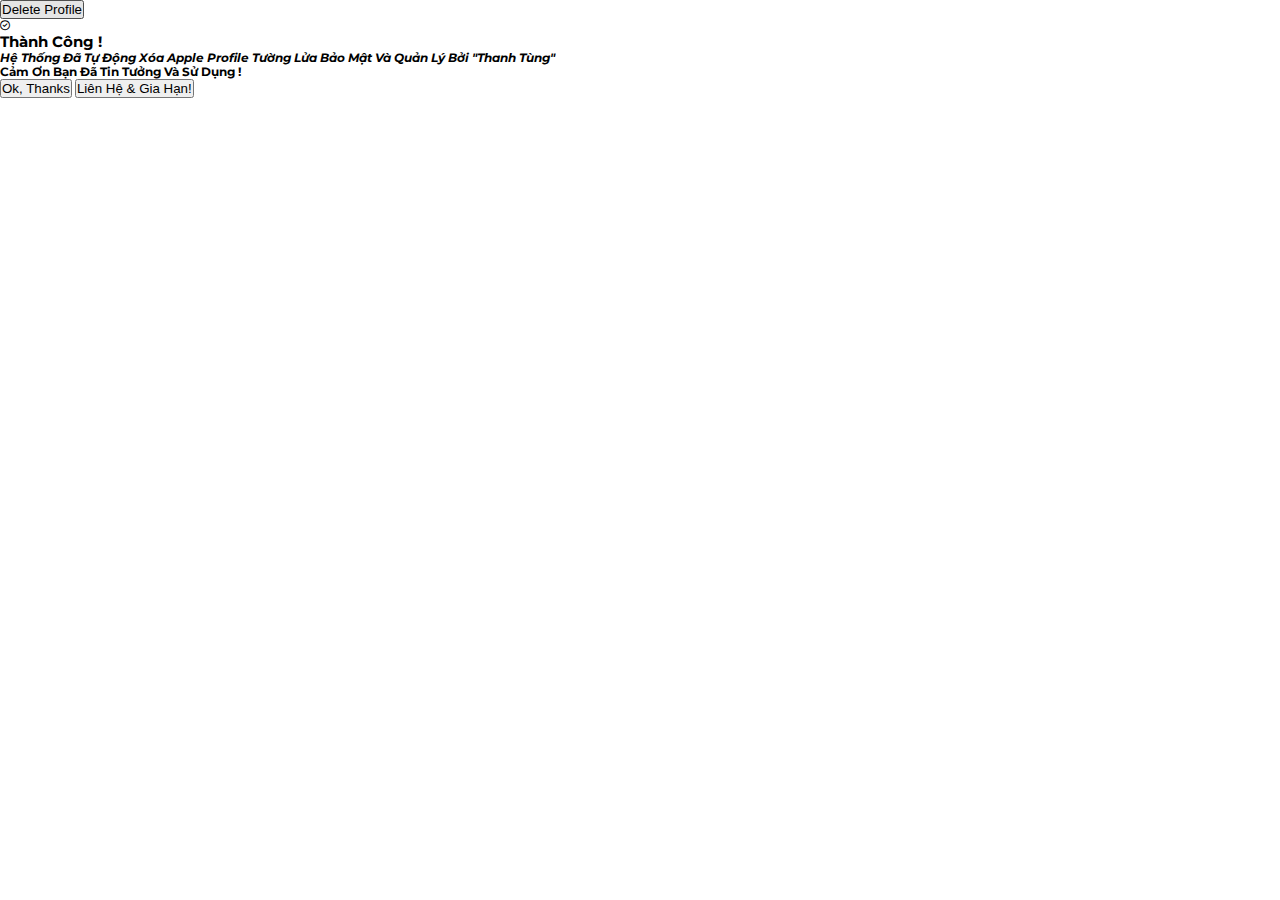
<file: popup.html>
<!DOCTYPE html>
<html lang="en">
  <head>
    <meta charset="UTF-8" />
    <meta http-equiv="X-UA-Compatible" content="IE=edge" />
    <meta name="viewport" content="width=device-width, initial-scale=1.0" />
    <title></title>

    <!-- CSS -->
    <link rel="stylesheet" href="./css/styles.css" />

    <!-- Fontawesome CDN Link -->
    <link
      rel="stylesheet"
      href="https://cdnjs.cloudflare.com/ajax/libs/font-awesome/6.2.0/css/all.min.css"
    />
  </head>
  <body>
    <section>
      <button class="show-modal">Delete Profile</button>
      <span class="overlay"></span>
      <div class="modal-box">
        <i class="fa-regular fa-circle-check"></i>
        <h2>Thành Công !</h2>
        <i><h3> Hệ Thống Đã Tự Động Xóa Apple Profile Tường Lửa Bảo Mật Và Quản Lý Bởi "Thanh Tùng" </h3></i>
        <h3>Cảm Ơn Bạn Đã Tin Tưởng Và Sử Dụng !</h3>

        <div class="buttons">
          <button class="close-btn">Ok, Thanks</button>
          <a href="https://t.me/lazyios">
          <button>Liên Hệ & Gia Hạn!</button>
        </div>
      </div>
    </section>

    <script>
      const section = document.querySelector("section"),
        overlay = document.querySelector(".overlay"),
        showBtn = document.querySelector(".show-modal"),
        closeBtn = document.querySelector(".close-btn");

      showBtn.addEventListener("click", () => section.classList.add("active"));

      overlay.addEventListener("click", () =>
        section.classList.remove("active")
      );

      closeBtn.addEventListener("click", () =>
        section.classList.remove("active")
      );
    </script>
  </body>
</html>
</file>
<file: style.css>
/*  import google fonts */
@import url('https://fonts.googleapis.com/css2?family=Poppins:wght@400;500;600;700&family=Ubuntu:wght@400;500;700&display=swap');

*{
    margin: 0;
    padding: 0;
    box-sizing: border-box;
    text-decoration: none;
}
html{
    scroll-behavior: smooth;
}

/* custom scroll bar */
::-webkit-scrollbar {
    width: 10px;
}
::-webkit-scrollbar-track {
    background: #f1f1f1;
}
::-webkit-scrollbar-thumb {
    background: #888;
}

::-webkit-scrollbar-thumb:hover {
    background: #555;
}

/* all similar content styling codes */
section{
    padding: 100px 0;
}
.max-width{
    max-width: 1300px;
    padding: 0 80px;
    margin: auto;
}
.about, .services, .skills, .teams, .contact, footer{
    font-family: 'Poppins', sans-serif;
}
.about .about-content,
.services .serv-content,
.skills .skills-content,
.contact .contact-content{
    display: flex;
    flex-wrap: wrap;
    align-items: center;
    justify-content: space-between;
}
section .title{
    position: relative;
    text-align: center;
    font-size: 40px;
    font-weight: 500;
    margin-bottom: 60px;
    padding-bottom: 20px;
    font-family: 'Ubuntu', sans-serif;
}
section .title::before{
    content: "";
    position: absolute;
    bottom: 0px;
    left: 50%;
    width: 180px;
    height: 3px;
    background: #111;
    transform: translateX(-50%);
}
section .title::after{
    position: absolute;
    bottom: -8px;
    left: 50%;
    font-size: 20px;
    color: rgb(20, 190, 220);
    padding: 0 5px;
    background: #fff;
    transform: translateX(-50%);
}

/* navbar styling */
.navbar{
    position: fixed;
    width: 100%;
    z-index: 999;
    padding: 30px 0;
    font-family: 'Ubuntu', sans-serif;
    transition: all 0.3s ease;
}
.navbar.sticky{
    padding: 10px 0;

}
.navbar .max-width{
    display: flex;
    align-items: center;
    justify-content: space-between;
}
.navbar .logo a{
    color: #00fff2;
    font-size: 35px;
    font-weight: 600;
}
.navbar .logo a span{
    color: rgb(0, 217, 255);
    transition: all 0.3s ease;
}
.navbar.sticky .logo a span{
    color: #fff;
}
.navbar .menu li{
    list-style: none;
    display: inline-block;
}
.navbar .menu li a{
    display: block;
    color: #fff;
    font-size: 18px;
    font-weight: 500;
    margin-left: 25px;
    transition: color 0.3s ease;
}
.navbar .menu li a:hover{
    color: rgb(20, 190, 220);
}
.navbar.sticky .menu li a:hover{
    color: #fff;
}

/* menu btn styling */
.menu-btn{
    color: #fff;
    font-size: 23px;
    cursor: pointer;
    display: none;
}
.scroll-up-btn{
    position: fixed;
    height: 45px;
    width: 42px;
    background: rgb(20, 190, 220);
    right: 30px;
    bottom: 10px;
    text-align: center;
    line-height: 45px;
    color: #fff;
    z-index: 9999;
    font-size: 30px;
    border-radius: 6px;
    border-bottom-width: 2px;
    cursor: pointer;
    opacity: 0;
    pointer-events: none;
    transition: all 0.3s ease;
}
.scroll-up-btn.show{
    bottom: 30px;
    opacity: 1;
    pointer-events: auto;
}
.scroll-up-btn:hover{
    filter: brightness(90%);
}


/* home section styling */
.home{
    display: flex;
    background: url("https://lazyvn.github.io/img/Nencss.PNG") no-repeat center;
    height: 100vh;
    color: #fff;
    min-height: 500px;
    background-size: cover;
    background-attachment: fixed;
    font-family: 'Ubuntu', sans-serif;
}
.home .max-width{
  width: 100%;
  display: flex;
}
.home .max-width .row{
  margin-right: 0;
}
.home .home-content .text-1{
    font-size: 27px;
}
.home .home-content .text-2{
    font-size: 75px;
    font-weight: 600;
    margin-left: -3px;
}
.home .home-content .text-3{
    font-size: 40px;
    margin: 5px 0;
}
.home .home-content .text-3 span{
    color: rgb(255, 0, 0);
    font-weight: 500;
}
.home .home-content a{
    display: inline-block;;
    color: #00d9ff;
    font-size: 25px;
    padding: 12px 36px;
    margin-top: 20px;
    font-weight: 400;
    border-radius: 6px;
    border: 2px solid rgb(0, 255, 242);
    transition: all 0.3s ease;
}
.home .home-content a:hover{
    color: rgb(20, 190, 220);
    background: none;
}

/* about section styling */
.about .title::after{
    content: "Certifecate,";
}
.about .about-content .left{
    width: 45%;
}
.about .about-content .left img{
    height: 400px;
    width: 400px;
    object-fit: cover;
    border-radius: 6px;
}
.about .about-content .right{
    width: 55%;
}
.about .about-content .right .text{
    font-size: 25px;
    font-weight: 600;
    margin-bottom: 10px;
}
.about .about-content .right .text span{
    color: rgb(255, 0, 157);
}
.about .about-content .right p{
    text-align: justify;
}
.about .about-content .right a{
    display: inline-block;
    background: rgb(20, 190, 220);
    color: #fff;
    font-size: 20px;
    font-weight: 500;
    padding: 10px 30px;
    margin-top: 20px;
    border-radius: 6px;
    border: 2px solid rgb(20, 190, 220);
    transition: all 0.3s ease;
}
.about .about-content .right a:hover{
    color: rgb(20, 190, 220);
    background: none;
}

/* services section styling */
.services, .teams{
    color:#fff;
    background: #111;
}
.services .title::before,
.teams .title::before{
    background: #fff;
}
.services .title::after,
.teams .title::after{
    background: #111;
    content: "service";
}
.services .serv-content .card{
    width: calc(33% - 20px);
    background: #222;
    text-align: center;
    border-radius: 6px;
    padding: 50px 25px;
    cursor: pointer;
    transition: all 0.3s ease;
}
.services .serv-content .card:hover{
    background: rgb(20, 190, 220);
}
.services .serv-content .card .box{
    transition: all 0.3s ease;
}
.services .serv-content .card:hover .box{
    transform: scale(1.05);
}
.services .serv-content .card i{
    font-size: 50px;
    color: rgb(20, 190, 220);
    transition: color 0.3s ease;
}
.services .serv-content .card:hover i{
    color: #fff;
}
.services .serv-content .card .text{
    font-size: 25px;
    font-weight: 500;
    margin: 10px 0 7px 0;
}

/* skills section styling */

.skills .title::after{
    content: "Cấp Bậc";
}
.skills .skills-content .column{
    width: calc(50% - 30px);
}
.skills .skills-content .left .text{
    font-size: 20px;
    font-weight: 600;
    margin-bottom: 10px;
}
.skills .skills-content .left p{
    text-align: justify;
}
.skills .skills-content .left a{
    display: inline-block;
    background: rgb(20, 190, 220);
    color: #fff;
    font-size: 18px;
    font-weight: 500;
    padding: 8px 16px;
    margin-top: 20px;
    border-radius: 6px;
    border: 2px solid rgb(20, 190, 220);
    transition: all 0.3s ease;
}
.skills .skills-content .left a:hover{
    color: rgb(20, 190, 220);
    background: none;
}
.skills .skills-content .right .bars{
    margin-bottom: 15px;
}
.skills .skills-content .right .info{
    display: flex;
    margin-bottom: 5px;
    align-items: center;
    justify-content: space-between;
}
.skills .skills-content .right span{
    font-weight: 500;
    font-size: 18px;
}
.skills .skills-content .right .line{
    height: 5px;
    width: 100%;
    background: lightgrey;
    position: relative;
}
.skills .skills-content .right .line::before{
    content: "";
    position: absolute;
    height: 100%;
    left: 0;
    top: 0;
    background: rgb(20, 190, 220);
}
.skills-content .right .html::before{
    width: 90%;
}
.skills-content .right .css::before{
    width: 60%;
}
.skills-content .right .js::before{
    width: 80%;
}
.skills-content .right .php::before{
    width: 50%;
}
.skills-content .right .mysql::before{
    width: 70%;
}

/* teams section styling */
.teams .title::after{
    content: "Đạo Lý 2023,";
}
.teams .carousel .card{
    background: #222;
    border-radius: 6px;
    padding: 25px 35px;
    text-align: center;
    overflow: hidden;
    transition: all 0.3s ease;
}
.teams .carousel .card:hover{
    background: rgb(0, 217, 255);
}
.teams .carousel .card .box{
    display: flex;
    flex-direction: column;
    align-items: center;
    justify-content: center;
    transition: all 0.3s ease;
}
.teams .carousel .card:hover .box{
    transform: scale(1.05);
}
.teams .carousel .card .text{
    font-size: 25px;
    font-weight: 500;
    margin: 10px 0 7px 0;
}
.teams .carousel .card img{
    height: 150px;
    width: 150px;
    object-fit: cover;
    border-radius: 50%;
    border: 5px solid rgb(20, 190, 220);
    transition: all 0.3s ease;
}
.teams .carousel .card:hover img{
    border-color: #fff;
}
.owl-dots{
    text-align: center;
    margin-top: 20px;
}
.owl-dot{
    height: 13px;
    width: 13px;
    margin: 0 5px;
    outline: none!important;
    border-radius: 50%;
    border: 2px solid rgb(20, 190, 220)!important;
    transition: all 0.3s ease;
}
.owl-dot.active{
    width: 35px;
    border-radius: 14px;
}
.owl-dot.active,
.owl-dot:hover{
    background: rgb(20, 190, 220)!important;
}

/* contact section styling */
.contact .title::after{
    content: "Cần Tôi Hỗ Trợ";
}
.contact .contact-content .column{
    width: calc(50% - 30px);
}
.contact .contact-content .text{
    font-size: 20px;
    font-weight: 600;
    margin-bottom: 10px;
}
.contact .contact-content .left p{
    text-align: justify;
}
.contact .contact-content .left .icons{
    margin: 10px 0;
}
.contact .contact-content .row{
    display: flex;
    height: 65px;
    align-items: center;
}
.contact .contact-content .row .info{
    margin-left: 30px;
}
.contact .contact-content .row i{
    font-size: 25px;
    color: rgb(20, 190, 220);
}
.contact .contact-content .info .head{
    font-weight: 500;
}
.contact .contact-content .info .sub-title{
    color: #333;
}
.contact .right form .fields{
    display: flex;
}
.contact .right form .field,
.contact .right form .fields .field{
    height: 45px;
    width: 100%;
    margin-bottom: 15px;
}
.contact .right form .textarea{
    height: 80px;
    width: 100%;
}
.contact .right form .name{
    margin-right: 10px;
}
.contact .right form .field input,
.contact .right form .textarea textarea{
    height: 100%;
    width: 100%;
    border: 1px solid lightgrey;
    border-radius: 6px;
    outline: none;
    padding: 0 15px;
    font-size: 17px;
    font-family: 'Poppins', sans-serif;
    transition: all 0.3s ease;
}
.contact .right form .field input:focus,
.contact .right form .textarea textarea:focus{
    border-color: #b3b3b3;
}
.contact .right form .textarea textarea{
  padding-top: 10px;
  resize: none;
}
.contact .right form .button-area{
  display: flex;
  align-items: center;
}
.right form .button-area button{
  color: #fff;
  display: block;
  width: 160px!important;
  height: 45px;
  outline: none;
  font-size: 18px;
  font-weight: 500;
  border-radius: 6px;
  cursor: pointer;
  flex-wrap: nowrap;
  background: rgb(20, 190, 220);
  border: 2px solid rgb(20, 190, 220);
  transition: all 0.3s ease;
}
.right form .button-area button:hover{
  color: rgb(20, 190, 220);
  background: none;
}
/* footer section styling */
footer{
    background: #111;
    padding: 15px 23px;
    color: #fff;
    text-align: center;
}
footer span a{
    color: rgb(20, 190, 220);
    text-decoration: none;
}
footer span a:hover{
    text-decoration: underline;
}


/* responsive media query start */
@media (max-width: 1104px) {
    .about .about-content .left img{
        height: 350px;
        width: 350px;
    }
}

@media (max-width: 991px) {
    .max-width{
        padding: 0 50px;
    }
}
@media (max-width: 947px){
    .menu-btn{
        display: block;
        z-index: 999;
    }
    .menu-btn i.active:before{
        content: "\f00d";
    }
    .navbar .menu{
        position: fixed;
        height: 100vh;
        width: 100%;
        left: -100%;
        top: 0;
        background: #111;
        text-align: center;
        padding-top: 80px;
        transition: all 0.3s ease;
    }
    .navbar .menu.active{
        left: 0;
    }
    .navbar .menu li{
        display: block;
    }
    .navbar .menu li a{
        display: inline-block;
        margin: 20px 0;
        font-size: 25px;
    }
    .home .home-content .text-2{
        font-size: 70px;
    }
    .home .home-content .text-3{
        font-size: 35px;
    }
    .home .home-content a{
        font-size: 23px;
        padding: 10px 30px;
    }
    .max-width{
        max-width: 930px;
    }
    .about .about-content .column{
        width: 100%;
    }
    .about .about-content .left{
        display: flex;
        justify-content: center;
        margin: 0 auto 60px;
    }
    .about .about-content .right{
        flex: 100%;
    }
    .services .serv-content .card{
        width: calc(50% - 10px);
        margin-bottom: 20px;
    }
    .skills .skills-content .column,
    .contact .contact-content .column{
        width: 100%;
        margin-bottom: 35px;
    }
}

@media (max-width: 690px) {
    .max-width{
        padding: 0 23px;
    }
    .home .home-content .text-2{
        font-size: 60px;
    }
    .home .home-content .text-3{
        font-size: 32px;
    }
    .home .home-content a{
        font-size: 20px;
    }
    .services .serv-content .card{
        width: 100%;
    }
}

@media (max-width: 500px) {
    .home .home-content .text-2{
        font-size: 50px;
    }
    .home .home-content .text-3{
        font-size: 27px;
    }
    .about .about-content .right .text,
    .skills .skills-content .left .text{
        font-size: 19px;
    }
    .contact .right form .fields{
        flex-direction: column;
    }
    .contact .right form .name,
    .contact .right form .email{
        margin: 0;
    }
    .right form .error-box{
       width: 150px;
    }
    .scroll-up-btn{
        right: 15px;
        bottom: 15px;
        height: 38px;
        width: 35px;
        font-size: 23px;
        line-height: 38px;
    }
}
</file>
<file: output.css>
* {
    padding: 0;
    margin: 0;
    box-sizing: border-box;
    list-style-type: none;
    text-decoration: none;
    transition: all 0.2s linear;
}

:root {
    --bg-color: #1e252f;
    --bg-color2: #323846;
    --color: #41f9ff;
    --color2: #fff;
    --shadow: 0 0 4px #25f0ff;
}

a {
    color: var(--color2);
}

a:hover {
    color: var(--color2);
    text-decoration: none;
}

img {
    width: 150px;
}

html {
    scroll-behavior: smooth;
}


body {
    background-color: var(--bg-color2);
    color: var(--color2);
    width: 100vw;
    height: 100vh;
    overflow-x: hidden;
}



nav {
    display: flex;
    position: fixed;
    top: 0;
    left: 0;
    background-color: var(--bg-color);
    align-items: center;
    justify-content: space-between;
    padding: 0 30px;
    font-family: 'Domine', serif;
    text-transform: capitalize;
    width: 100%;
    height: 50px;
    z-index: 10000;
}

nav div h1 {
    color: var(--color);
    font-size: 30px;
}

.nav-list {
    display: flex;
    align-items: center;
    justify-content: space-around;
}

.nav-list li {
    border-bottom: 3px solid var(--bg-color);
    padding: 10px 12px;
}

.nav-list li a {
    width: 100%;
    height: 100%;
    padding: inherit;
}

.nav-list li:nth-child(1) {
    border-bottom: 3px solid var(--color);
}

.nav-list:hover li {
    border-bottom: 3px solid var(--bg-color);
}

.nav-list li:hover {
    border-bottom: 3px solid var(--color);
}

.nav-list li:nth-child(5) {
    position: relative;
}

.nav-list li:nth-child(5) span {
    text-align: center;
    display: inline-block;
    width: 15px;
    height: 15px;
}

.nav-list li:nth-child(5):hover span {
    transform: rotate(90deg);
    transform-origin: center;
}

.nav-inner-list {
    background-color: var(--bg-color);
    position: absolute;
    top: 100%;
    right: 100%;
    box-shadow: 0 0 10px var(--bg-color2);
    display: none;
}

.nav-list li:nth-child(5):hover .nav-inner-list {
    display: block;
}

/*  header  */

header {
    width: 100%;
    height: 100%;
    background-color: var(--bg-color);
    display: flex;
    justify-content: space-between;
    align-items: flex-start;
    box-shadow: 0 1px 2px #000;
}

header .left-side,
header .right-side {
    width: 50%;
    height: 100%;
    position: relative;
}

header .left-side .content {
    width: 50%;
    height: 100%;
    position: static;
}

header .left-side .content p {
    margin: 10px 0;
    opacity: 0.7;
}

header .left-side .content h1 {
    font-family: 'Hind', sans-serif;
    color: var(--color);
    font-size: 3rem;
}


header .left-side .content div {
    color: #fff;
    font-size: 35px;
    font-family: 'Alkatra', cursive;
}

header #animated-inner-text {
    position: relative;
    font-size: 30px;
}

header #animated-inner-text::after {
    content: "";
    background-color: var(--bg-color);
    display: inline;
    width: 300px;
    height: 40px;
    position: absolute;
    top: 0;
    left: 0px;
    border-left: 2px solid var(--color2);
    animation: slide 5s ease-in-out infinite,
        blink 1s linear infinite;
}

@keyframes slide {

    0%,
    100% {
        left: 0;
    }

    25%,
    75% {
        left: 100%;
    }
}

@keyframes blink {

    0%,
    100% {
        border-left-color: var(--bg-color);
    }

    50% {
        border-left-color: var(--color2);
    }
}



header .btns {
    margin: 50px 0 30px 0;
    width: fit-content;
    height: fit-content;
}

header .btns button,
header .btns button a {
    text-transform: capitalize;
    font-size: 17px;
    font-family: 'Domine', serif;
    background: none;
    border: none;
    border-radius: 2px;
    cursor: pointer;
    width: 120px;
    height: 40px;
}

header .btns button:nth-child(2) {
    margin: 0 30px;
}

header .btns button a {
    display: inline-block;
    line-height: 2.2;
    width: 100%;
    height: 100%;
    box-shadow: var(--shadow);
}

header .btns button:nth-child(1) a {
    background-color: var(--color);
    color: var(--color2);
}

header .btns button:nth-child(2) a {
    color: var(--color2);
    border: 2px solid var(--color);
}

header .btns button:nth-child(1) a:hover {
    background-color: var(--color2);
    color: var(--color);
    transform: scale(.95);
}

header .btns button:nth-child(2) a:hover {
    color: var(--color);
    border: 2px solid var(--color2);
    transform: scale(.95);
}


/*      icons bar   */


header .icons-bar i {
    font-size: 20px;
    color: var(--color);
    margin: 0 10px;
    border: 1.5px solid var(--color);
    border-radius: 50%;
    width: 30px;
    height: 30px;
    text-align: center;
    line-height: 1.55;
    transition: transform 0.5s linear;
    box-shadow: var(--shadow);
}

header .icons-bar i:hover {
    color: var(--color2);
    border-color: var(--color2);
    transform: scale(1.1) rotate(360deg);
}



header .right-side .content {
    position: absolute;
    top: 25%;
    right: 15%;
}

header .right-side .content .svg {
    position: absolute;
    right: 70px;
    top: 30px;
}

header .right-side .content .svg img {
    border-radius: 0 0 50% 20%;
    position: absolute;
    top: -20%;
    right: 0;
    width: 300px;
    height: 300px;
}


/*      secA            */

.secA {
    width: 100%;
    height: fit-content;
}

.secA h1 {
    font-size: 30px;
    font-family: 'Hind', sans-serif;
    text-transform: capitalize;
    text-align: center;
    margin: 80px 0;
    text-shadow: 1px 1px 3px #000;
}

.secA .box {
    width: 90%;
    margin: auto;
    display: flex;
}

.secA .box .logo {
    position: relative;
    display: inline-block;
}

.secA .box .logo .inner-logo {
    width: 215px;
    height: 257px;
    position: relative;
    margin-left: 30px;
}

.secA .box .logo svg {
    position: absolute;
    top: 0;
    left: 0;
}

.secA .box .logo img {
    position: absolute;
    left: 0;
    top: -50px;
    width: 210px;
}

.secA .box .logo .angle div {
    background-color: var(--bg-color2);
    position: absolute;
}

.secA .box .logo .angle div:nth-child(1) {
    bottom: -89px;
    left: -10px;
    transform: rotate(-60deg);
    border-right: 6px solid var(--color);
    width: 103px;
    height: 150px;
}

.secA .box .logo .angle div:nth-child(2) {
    bottom: -58px;
    right: -2px;
    transform: rotate(60deg);
    border-left: 6px solid var(--color);
    width: 80px;
    height: 130px;
}


.secA .box .text-box {
    text-transform: capitalize;
    padding: 10px 150px;
    display: inline-block;
    height: fit-content;
}

.secA .box .text-box h1 {
    margin: 0;
    text-align: left;
}

.secA .box .text-box p:nth-child(2) {
    font-size: 19px;
    margin: 10px 0;
    color: var(--color);
    text-shadow: 1px 1px 3px #000;
}


.secA .box .text-box p:nth-child(3) {
    color: #ffffffb3;
    font-size: 15px;
    font-family: 'Crimson Text', serif;
}

.secA .box .text-box button {
    text-transform: capitalize;
    font-size: 17px;
    font-family: 'Domine', serif;
    border: none;
    border-radius: 2px;
    margin-top: 20px;
    cursor: pointer;
    width: 120px;
    height: 40px;
    line-height: 2.4;
    background-color: var(--color);
    color: var(--color2);
    box-shadow: var(--shadow);
}

.secA .box .text-box a {
    display: inline-block;
    width: 100%;
    height: 100%;
}

.secA .box .text-box button:hover {
    transform: scale(0.95);
}


/* secB */

.secB {
    width: 100%;
    height: fit-content;
    margin-top: 100px;
}

.secB .content {
    width: 75%;
    height: fit-content;
    padding: 50px 20px 80px;
    background-color: var(--bg-color);
    margin: auto;
    border-radius: 2px;
}

.secB h1 {
    text-align: center;
    font-family: 'Hind', sans-serif;
    text-transform: capitalize;
    text-shadow: 1px 1px 3px #000;
    font-size: 30px;
}

.secB p {
    text-align: center;
    margin: 25px 0;
    color: #ffffffb3;
    font-size: 15px;
    font-family: 'Crimson Text', serif;
}

.skills-box {
    display: flex;
    flex-wrap: wrap;
    justify-content: space-around;
}

.progress-box {
    width: 150px;
    height: fit-content;
    margin: 20px 0 80px;
    position: relative;
}

.progress-text {
    position: absolute;
    top: 110px;
    left: 0;
    padding: 4px;
    font-size: 18px;
    text-transform: capitalize;
    text-align: center;
    font-family: 'Crimson Text', serif;
    box-shadow: 0 0 7px var(--bg-color2);
    border: 2px solid var(--bg-color2);
    border-radius: 5px;
    width: 100%;
}

/*      secC        */

.secC {
    width: 100%;
    height: fit-content;
}

.secC h1 {
    text-align: center;
    text-transform: capitalize;
    font-size: 30px;
    font-family: 'Hind', sans-serif;
    margin-top: 100px;
}

.secC .content {
    width: fit-content;
    height: fit-content;
    display: flex;
    justify-content: center;
    flex-wrap: wrap;
    margin: auto;
    color: var(--color2);
}

.secC .content .box {
    width: 200px;
    height: fit-content;
    background-color: var(--bg-color);
    margin: 20px 30px;
    border-radius: 5px;
    text-align: center;
    padding: 20px 10px 30px;
}

.secC .content .box i {
    font-size: 20px;
    color: var(--color);
}

.secC .content .box p:nth-child(2) {
    text-transform: capitalize;
    margin-top: 10px;
}

.secC .content .box p:nth-child(2) span {
    color: var(--color);
}

.secC .content .box p:nth-child(3) {
    text-transform: lowercase;
    font-size: 15px;
    color: #ffffffb3;
    font-family: 'Crimson Text', serif;
}

.secC .content .box button {
    width: 110px;
    height: 35px;
    border-radius: 2px;
    border: 2px solid var(--color);
    background-color: var(--color);
    color: var(--color2);
    font-family: 'Domine', serif;
    text-transform: capitalize;
    box-shadow: var(--shadow);
}

.secC .content .box button:hover {
    background: none;
    color: var(--color);
    transform: scale(0.95);
}

.secC .content:hover .box {
    filter: blur(2px);
    transform: scale(.90);
}

.secC .content .box:hover {
    filter: blur(0);
    transform: scale(1.1);
}


/*  secD    */

.secD {
    width: 75%;
    height: fit-content;
    background-color: var(--bg-color);
    margin: 80px auto;
    padding: 40px 20px;
    border-radius: 2px;
}

.secD h1 {
    text-align: center;
    text-transform: capitalize;
    font-family: 'Hind', sans-serif;
    font-size: 30px;
}

.secD p {
    text-align: center;
    color: #ffffffb3;
    font-family: 'Crimson Text', serif;
    font-size: 15px;
}

.secD .switch {
    width: 430px;
    height: 40px;
    background-color: var(--bg-color2);
    border-radius: 2px;
    margin: 40px auto;
    text-transform: capitalize;
    font-family: 'Domine', serif;
}

.secD .switch span {
    width: 140px;
    height: 100%;
    display: inline-block;
    text-align: center;
    line-height: 2.5;
}

.secD .switch span:hover {
    opacity: 0.5;
}

.secD .content-box {
    width: 65%;
    height: 260px;
    margin: 30px auto 0;
    display: flex;
    justify-content: space-around;
    text-align: center;
    flex-wrap: wrap;
}

.secD .content-box:hover div {
    opacity: 0.6;
    filter: blur(2px);
}

.secD .content-box div {
    width: 180px;
    height: 100px;
    box-shadow: 0 0 5px var(--bg-color2);
}

.secD .content-box div:hover {
    transform: scale(1.1);
    opacity: 1;
    filter: blur(0);
}

.secD .content-box div img {
    width: 100%;
    height: 100%;
}

/*  secE        */

.secE {
    width: 100%;
    height: fit-content;
    margin: 80px auto;
    text-align: center;
}

.secE h1 {
    text-transform: capitalize;
    font-family: 'Hind', sans-serif;
    font-size: 30px;
    margin: 40px;
}

.secE p {
    color: #ffffffb3;
    font-size: 15px;
    font-family: 'Crimson Text', serif;
}


.secE .icon-box {
    display: flex;
    justify-content: center;
    flex-wrap: wrap;
}

.secE .icon-box i {
    font-size: 27px;
    margin: 20px;
    color: var(--color2);
    opacity: 0.3;
}

.secE .icon-box i:hover {
    color: var(--color);
    opacity: 1;
    transform: scale(0.9);
}

.secE .whatsapp-icon {
    width: fit-content;
    height: fit-content;
    background-color: var(--bg-color);
    font-size: 20px;
    font-family: 'Domine', serif;
    text-transform: capitalize;
    margin: 10px auto;
    padding: 5px 14px;
    border-radius: 3px;
    color: var(--color2);
    text-align: center;
    box-shadow: 0 0 5px #757575;
    position: relative;
}

.secE .whatsapp-icon i {
    font-size: 22px;
}

.secE .tooltips {
    width: 140px;
    height: 30px;
    background-color: var(--color2);
    color: #000;
    font-size: 18px;
    font-family: 'Crimson Text', serif;
    position: absolute;
    top: 130%;
    left: 50%;
    transform: translate(-50%);
    display: none;
    z-index: 10;
    border-radius: 5px;
}

.secE .tooltips::after {
    content: '';
    width: 10px;
    height: 10px;
    background-color: var(--color2);
    left: 50%;
    position: absolute;
    transform: translate(-50%, -50%) rotate(45deg);
}

.secE .whatsapp-icon:hover .tooltips {
    display: inline-block;
}

.secE .whatsapp-icon:hover {
    transform: scale(0.95);
}


.secE .contect-box {
    display: flex;
    justify-content: center;
    margin-top: 40px;
}

.secE .contect-box div {
    margin: 0 40px;
}

.secE .tast {
    font-size: 20px;
    margin: 50 0 0;
    text-transform: capitalize;
    font-family: 'Crimson Text', serif;
}

.secE p span {
    margin: 0 8px;
}


/*  secF    */

.secF {
    width: 100%;
    height: fit-content;
    text-align: center;
    margin-top: 100px;
}

.secF div i {
    font-size: 4rem;
    margin: 20px;
    color: var(--color);
    text-shadow: 1px 1px 4px #000;
}

.secF p {
    font-size: 23px;
    text-transform: capitalize;
    color: #ffffffb3;
    font-family: 'Domine', serif;
    margin-top: 40px;
}


/*footer    */

footer {
    width: 100%;
    height: fit-content;
    background-color: var(--bg-color);
    margin-top: 200px;
    box-shadow: 0 0 3px #000;
    padding: 50px 70px;
}

footer .logo {
    display: flex;
    align-items: center;
    flex-wrap: nowrap;
}

footer .logo div:nth-child(1) {
    width: 40px;
    height: 40px;
    border-radius: 50%;
    overflow: hidden;
    box-shadow: 0 0 2px #000;
}

footer .logo div:nth-child(1) img {
    width: 100%;
    height: 100%;
}

footer .logo div:nth-child(2) {
    font-size: 30px;
    font-family: 'Hind', sans-serif;
    margin: 0 10px;
    text-transform: capitalize;
}

footer .logo div:nth-child(2) span {
    color: var(--color);
}

footer .container {
    color: var(--color2);
    width: 80%;
    margin-top: 40px;
    display: flex;
    justify-content: space-between;
    align-items: flex-start;
}


footer .container .links {
    font-size: 17px;
    text-transform: capitalize;
    font-family: 'Domine', serif;
}

footer .container .links a span {
    padding: 0 8px;
    opacity: 0.5;
}

footer .container .links a:nth-child(2) span {
    border-left: 2px solid #ffffff68;
    border-right: 2px solid #ffffff68;
}


footer .container .links a span:hover {
    opacity: 1;
    color: var(--color);
}

footer .social-media .fa {
    font-size: 23px;
    opacity: 0.5;
    margin: 0 5px;
}

footer .social-media .fa:hover {
    opacity: 1;
    color: var(--color);
}

footer .copyright {
    text-align: center;
    margin-top: 40px;
    text-transform: capitalize;
    font-size: 16px;
    color: var(--color2);
    font-family: 'Crimson Text', serif;
}

footer .copyright span {
    color: var(--color);
}


/*  scroll-top button   */

.scroll-top {
    width: 40px;
    height: 40px;
    border-radius: 50%;
    position: fixed;
    right: 20px;
    bottom: 50px;
    border: 2px solid var(--color);
    color: var(--color);
    text-align: center;
    font-size: 25px;
    line-height: 1.35;
    box-shadow: var(--shadow);
    display: none;
}

.scroll-top:hover {
    color: var(--color2);
    border-color: var(--color2);
}
</file>
<file: css/styles.css>
@import 'https://fonts.googleapis.com/css?family=Montserrat:300, 400, 700&display=swap';
* {
	padding: 0;
	margin: 0;
	box-sizing: border-box;
}
html {
	font-size: 10px;
	font-family: 'Montserrat', sans-serif;
	scroll-behavior: smooth;
}
a {
	text-decoration: none;
}
.container {
	min-height: 100vh;
	width: 100%;
	display: flex;
	align-items: center;
	justify-content: center;
}
img {
	height: 100%;
	width: 100%;
	object-fit: cover;
}
p {
	color: black;
	font-size: 1.4rem;
	margin-top: 5px;
	line-height: 2.5rem;
	font-weight: 300;
	letter-spacing: 0.05rem;
}
.section-title {
	font-size: 4rem;
	font-weight: 300;
	color: black;
	margin-bottom: 10px;
	text-transform: uppercase;
	letter-spacing: 0.2rem;
	text-align: center;
}
.section-title span {
	color: crimson;
}

.cta {
	display: inline-block;
	padding: 10px 30px;
	color: white;
	background-color: transparent;
	border: 2px solid crimson;
	font-size: 2rem;
	text-transform: uppercase;
	letter-spacing: 0.1rem;
	margin-top: 30px;
	transition: 0.3s ease;
	transition-property: background-color, color;
}
.cta:hover {
	color: white;
	background-color: crimson;
}
.brand h1 {
	font-size: 3rem;
	text-transform: uppercase;
	color: white;
}
.brand h1 span {
	color: crimson;
}

/* Header section */
#header {
	position: fixed;
	z-index: 1000;
	left: 0;
	top: 0;
	width: 100vw;
	height: auto;
}
#header .header {
	min-height: 8vh;
	background-color: rgba(31, 30, 30, 0.24);
	transition: 0.3s ease background-color;
}
#header .nav-bar {
	display: flex;
	align-items: center;
	justify-content: space-between;
	width: 100%;
	height: 100%;
	max-width: 1300px;
	padding: 0 10px;
}
#header .nav-list ul {
	list-style: none;
	position: absolute;
	background-color: rgb(31, 30, 30);
	width: 100vw;
	height: 100vh;
	left: 100%;
	top: 0;
	display: flex;
	flex-direction: column;
	justify-content: center;
	align-items: center;
	z-index: 1;
	overflow-x: hidden;
	transition: 0.5s ease left;
}
#header .nav-list ul.active {
	left: 0%;
}
#header .nav-list ul a {
	font-size: 2.5rem;
	font-weight: 500;
	letter-spacing: 0.2rem;
	text-decoration: none;
	color: white;
	text-transform: uppercase;
	padding: 20px;
	display: block;
}
#header .nav-list ul a::after {
	content: attr(data-after);
	position: absolute;
	top: 50%;
	left: 50%;
	transform: translate(-50%, -50%) scale(0);
	color: rgba(240, 248, 255, 0.021);
	font-size: 13rem;
	letter-spacing: 50px;
	z-index: -1;
	transition: 0.3s ease letter-spacing;
}
#header .nav-list ul li:hover a::after {
	transform: translate(-50%, -50%) scale(1);
	letter-spacing: initial;
}
#header .nav-list ul li:hover a {
	color: crimson;
}
#header .hamburger {
	height: 60px;
	width: 60px;
	display: inline-block;
	border: 3px solid white;
	border-radius: 50%;
	position: relative;
	display: flex;
	align-items: center;
	justify-content: center;
	z-index: 100;
	cursor: pointer;
	transform: scale(0.8);
	margin-right: 20px;
}
#header .hamburger:after {
	position: absolute;
	content: '';
	height: 100%;
	width: 100%;
	border-radius: 50%;
	border: 3px solid white;
	animation: hamburger_puls 1s ease infinite;
}
#header .hamburger .bar {
	height: 2px;
	width: 30px;
	position: relative;
	background-color: white;
	z-index: -1;
}
#header .hamburger .bar::after,
#header .hamburger .bar::before {
	content: '';
	position: absolute;
	height: 100%;
	width: 100%;
	left: 0;
	background-color: white;
	transition: 0.3s ease;
	transition-property: top, bottom;
}
#header .hamburger .bar::after {
	top: 8px;
}
#header .hamburger .bar::before {
	bottom: 8px;
}
#header .hamburger.active .bar::before {
	bottom: 0;
}
#header .hamburger.active .bar::after {
	top: 0;
}
/* End Header section */

/* Hero Section */
#hero {
	background-image: url(./img/hero-bg.png);
	background-size: cover;
	background-position: top center;
	position: relative;
	z-index: 1;
}
#hero::after {
	content: '';
	position: absolute;
	left: 0;
	top: 0;
	height: 100%;
	width: 100%;
	background-color: black;
	opacity: 0.7;
	z-index: -1;
}
#hero .hero {
	max-width: 1200px;
	margin: 0 auto;
	padding: 0 50px;
	justify-content: flex-start;
}
#hero h1 {
	display: block;
	width: fit-content;
	font-size: 4rem;
	position: relative;
	color: transparent;
	animation: text_reveal 0.5s ease forwards;
	animation-delay: 1s;
}
#hero h1:nth-child(1) {
	animation-delay: 1s;
}
#hero h1:nth-child(2) {
	animation-delay: 2s;
}
#hero h1:nth-child(3) {
	animation: text_reveal_name 0.5s ease forwards;
	animation-delay: 3s;
}
#hero h1 span {
	position: absolute;
	top: 0;
	left: 0;
	height: 100%;
	width: 0;
	background-color: crimson;
	animation: text_reveal_box 1s ease;
	animation-delay: 0.5s;
}
#hero h1:nth-child(1) span {
	animation-delay: 0.5s;
}
#hero h1:nth-child(2) span {
	animation-delay: 1.5s;
}
#hero h1:nth-child(3) span {
	animation-delay: 2.5s;
}

/* End Hero Section */

/* Services Section */
#services .services {
	flex-direction: column;
	text-align: center;
	max-width: 1500px;
	margin: 0 auto;
	padding: 100px 0;
}
#services .service-top {
	max-width: 500px;
	margin: 0 auto;
}
#services .service-bottom {
	display: flex;
	align-items: center;
	justify-content: center;
	flex-wrap: wrap;
	margin-top: 50px;
}
#services .service-item {
	flex-basis: 80%;
	display: flex;
	align-items: flex-start;
	justify-content: center;
	flex-direction: column;
	padding: 30px;
	border-radius: 10px;
	background-image: url(./img/img-1.png);
	background-size: cover;
	margin: 10px 5%;
	position: relative;
	z-index: 1;
	overflow: hidden;
}
#services .service-item::after {
	content: '';
	position: absolute;
	left: 0;
	top: 0;
	height: 100%;
	width: 100%;
	background-image: linear-gradient(60deg, #29323c 0%, #485563 100%);
	opacity: 0.9;
	z-index: -1;
}
#services .service-bottom .icon {
	height: 80px;
	width: 80px;
	margin-bottom: 20px;
}
#services .service-item h2 {
	font-size: 2rem;
	color: white;
	margin-bottom: 10px;
	text-transform: uppercase;
}
#services .service-item p {
	color: white;
	text-align: left;
}
/* End Services Section */

/* Projects section */
#projects .projects {
	flex-direction: column;
	max-width: 1200px;
	margin: 0 auto;
	padding: 100px 0;
}
#projects .projects-header h1 {
	margin-bottom: 50px;
}
#projects .all-projects {
	display: flex;
	align-items: center;
	justify-content: center;
	flex-direction: column;
}
#projects .project-item {
	display: flex;
	align-items: center;
	justify-content: center;
	flex-direction: column;
	width: 80%;
	margin: 20px auto;
	overflow: hidden;
	border-radius: 10px;
}
#projects .project-info {
	padding: 30px;
	flex-basis: 50%;
	height: 100%;
	display: flex;
	align-items: flex-start;
	justify-content: center;
	flex-direction: column;
	background-image: linear-gradient(60deg, #29323c 0%, #485563 100%);
	color: white;
}
#projects .project-info h1 {
	font-size: 4rem;
	font-weight: 500;
}
#projects .project-info h2 {
	font-size: 1.8rem;
	font-weight: 500;
	margin-top: 10px;
}
#projects .project-info p {
	color: white;
}
#projects .project-img {
	flex-basis: 50%;
	height: 300px;
	overflow: hidden;
	position: relative;
}
#projects .project-img:after {
	content: '';
	position: absolute;
	left: 0;
	top: 0;
	height: 100%;
	width: 100%;
	background-image: linear-gradient(60deg, #29323c 0%, #485563 100%);
	opacity: 0.7;
}
#projects .project-img img {
	transition: 0.3s ease transform;
}
#projects .project-item:hover .project-img img {
	transform: scale(1.1);
}
/* End Projects section */

/* About Section */
#about .about {
	flex-direction: column-reverse;
	text-align: center;
	max-width: 1200px;
	margin: 0 auto;
	padding: 100px 20px;
}
#about .col-left {
	width: 250px;
	height: 360px;
}
#about .col-right {
	width: 100%;
}
#about .col-right h2 {
	font-size: 1.8rem;
	font-weight: 500;
	letter-spacing: 0.2rem;
	margin-bottom: 10px;
}
#about .col-right p {
	margin-bottom: 20px;
}
#about .col-right .cta {
	color: black;
	margin-bottom: 50px;
	padding: 10px 20px;
	font-size: 2rem;
}
#about .col-left .about-img {
	height: 100%;
	width: 100%;
	position: relative;
	border: 10px solid white;
}
#about .col-left .about-img::after {
	content: '';
	position: absolute;
	left: -33px;
	top: 19px;
	height: 98%;
	width: 98%;
	border: 7px solid crimson;
	z-index: -1;
}
/* End About Section */

/* contact Section */
#contact .contact {
	flex-direction: column;
	max-width: 1200px;
	margin: 0 auto;
	width: 90%;
}
#contact .contact-items {
	/* max-width: 400px; */
	width: 100%;
}
#contact .contact-item {
	width: 80%;
	padding: 20px;
	text-align: center;
	border-radius: 10px;
	padding: 30px;
	margin: 30px;
	display: flex;
	justify-content: center;
	align-items: center;
	flex-direction: column;
	box-shadow: 0px 0px 18px 0 #0000002c;
	transition: 0.3s ease box-shadow;
}
#contact .contact-item:hover {
	box-shadow: 0px 0px 5px 0 #0000002c;
}
#contact .icon {
	width: 70px;
	margin: 0 auto;
	margin-bottom: 10px;
}
#contact .contact-info h1 {
	font-size: 2.5rem;
	font-weight: 500;
	margin-bottom: 5px;
}
#contact .contact-info h2 {
	font-size: 1.3rem;
	line-height: 2rem;
	font-weight: 500;
}
/*End contact Section */

/* Footer */
#footer {
	background-image: linear-gradient(60deg, #29323c 0%, #485563 100%);
}
#footer .footer {
	min-height: 200px;
	flex-direction: column;
	padding-top: 50px;
	padding-bottom: 10px;
}
#footer h2 {
	color: white;
	font-weight: 500;
	font-size: 1.8rem;
	letter-spacing: 0.1rem;
	margin-top: 10px;
	margin-bottom: 10px;
}
#footer .social-icon {
	display: flex;
	margin-bottom: 30px;
}
#footer .social-item {
	height: 50px;
	width: 50px;
	margin: 0 5px;
}
#footer .social-item img {
	filter: grayscale(1);
	transition: 0.3s ease filter;
}
#footer .social-item:hover img {
	filter: grayscale(0);
}
#footer p {
	color: white;
	font-size: 1.3rem;
}
/* End Footer */

/* Keyframes */
@keyframes hamburger_puls {
	0% {
		opacity: 1;
		transform: scale(1);
	}
	100% {
		opacity: 0;
		transform: scale(1.4);
	}
}
@keyframes text_reveal_box {
	50% {
		width: 100%;
		left: 0;
	}
	100% {
		width: 0;
		left: 100%;
	}
}
@keyframes text_reveal {
	100% {
		color: white;
	}
}
@keyframes text_reveal_name {
	100% {
		color: crimson;
		font-weight: 500;
	}
}
/* End Keyframes */

/* Media Query For Tablet */
@media only screen and (min-width: 768px) {
	.cta {
		font-size: 2.5rem;
		padding: 20px 60px;
	}
	h1.section-title {
		font-size: 6rem;
	}

	/* Hero */
	#hero h1 {
		font-size: 7rem;
	}
	/* End Hero */

	/* Services Section */
	#services .service-bottom .service-item {
		flex-basis: 45%;
		margin: 2.5%;
	}
	/* End Services Section */

	/* Project */
	#projects .project-item {
		flex-direction: row;
	}
	#projects .project-item:nth-child(even) {
		flex-direction: row-reverse;
	}
	#projects .project-item {
		height: 400px;
		margin: 0;
		width: 100%;
		border-radius: 0;
	}
	#projects .all-projects .project-info {
		height: 100%;
	}
	#projects .all-projects .project-img {
		height: 100%;
	}
	/* End Project */

	/* About */
	#about .about {
		flex-direction: row;
	}
	#about .col-left {
		width: 600px;
		height: 400px;
		padding-left: 60px;
	}
	#about .about .col-left .about-img::after {
		left: -45px;
		top: 34px;
		height: 98%;
		width: 98%;
		border: 10px solid crimson;
	}
	#about .col-right {
		text-align: left;
		padding: 30px;
	}
	#about .col-right h1 {
		text-align: left;
	}
	/* End About */

	/* contact  */
	#contact .contact {
		flex-direction: column;
		padding: 100px 0;
		align-items: center;
		justify-content: center;
		min-width: 20vh;
	}
	#contact .contact-items {
		width: 100%;
		display: flex;
		flex-direction: row;
		justify-content: space-evenly;
		margin: 0;
	}
	#contact .contact-item {
		width: 30%;
		margin: 0;
		flex-direction: row;
	}
	#contact .contact-item .icon {
		height: 100px;
		width: 100px;
	}
	#contact .contact-item .icon img {
		object-fit: contain;
	}
	#contact .contact-item .contact-info {
		width: 100%;
		text-align: left;
		padding-left: 20px;
	}
	/* End contact  */
}
/* End Media Query For Tablet */

/* Media Query For Desktop */
@media only screen and (min-width: 1200px) {
	/* header */
	#header .hamburger {
		display: none;
	}
	#header .nav-list ul {
		position: initial;
		display: block;
		height: auto;
		width: fit-content;
		background-color: transparent;
	}
	#header .nav-list ul li {
		display: inline-block;
	}
	#header .nav-list ul li a {
		font-size: 1.8rem;
	}
	#header .nav-list ul a:after {
		display: none;
	}
	/* End header */

	#services .service-bottom .service-item {
		flex-basis: 22%;
		margin: 1.5%;
	}
}
/* End  Media Query For Desktop */
</file>
